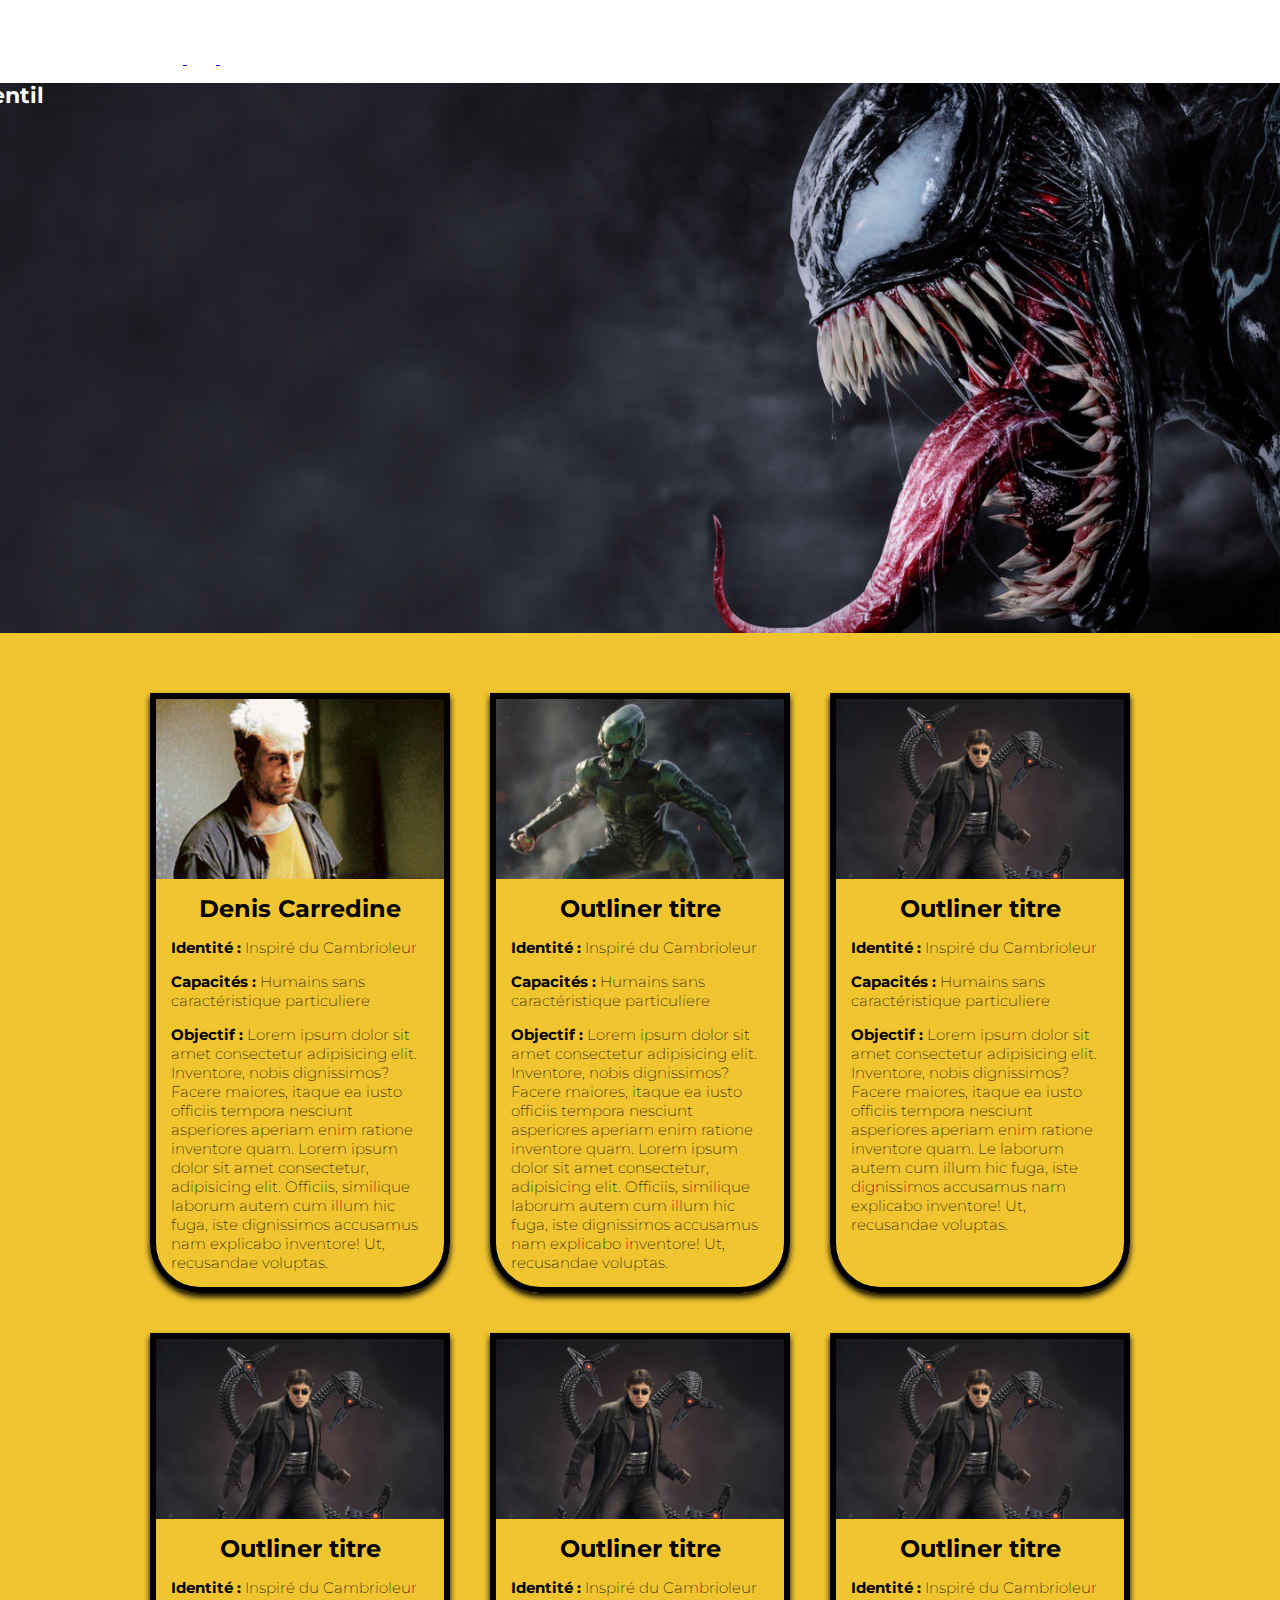
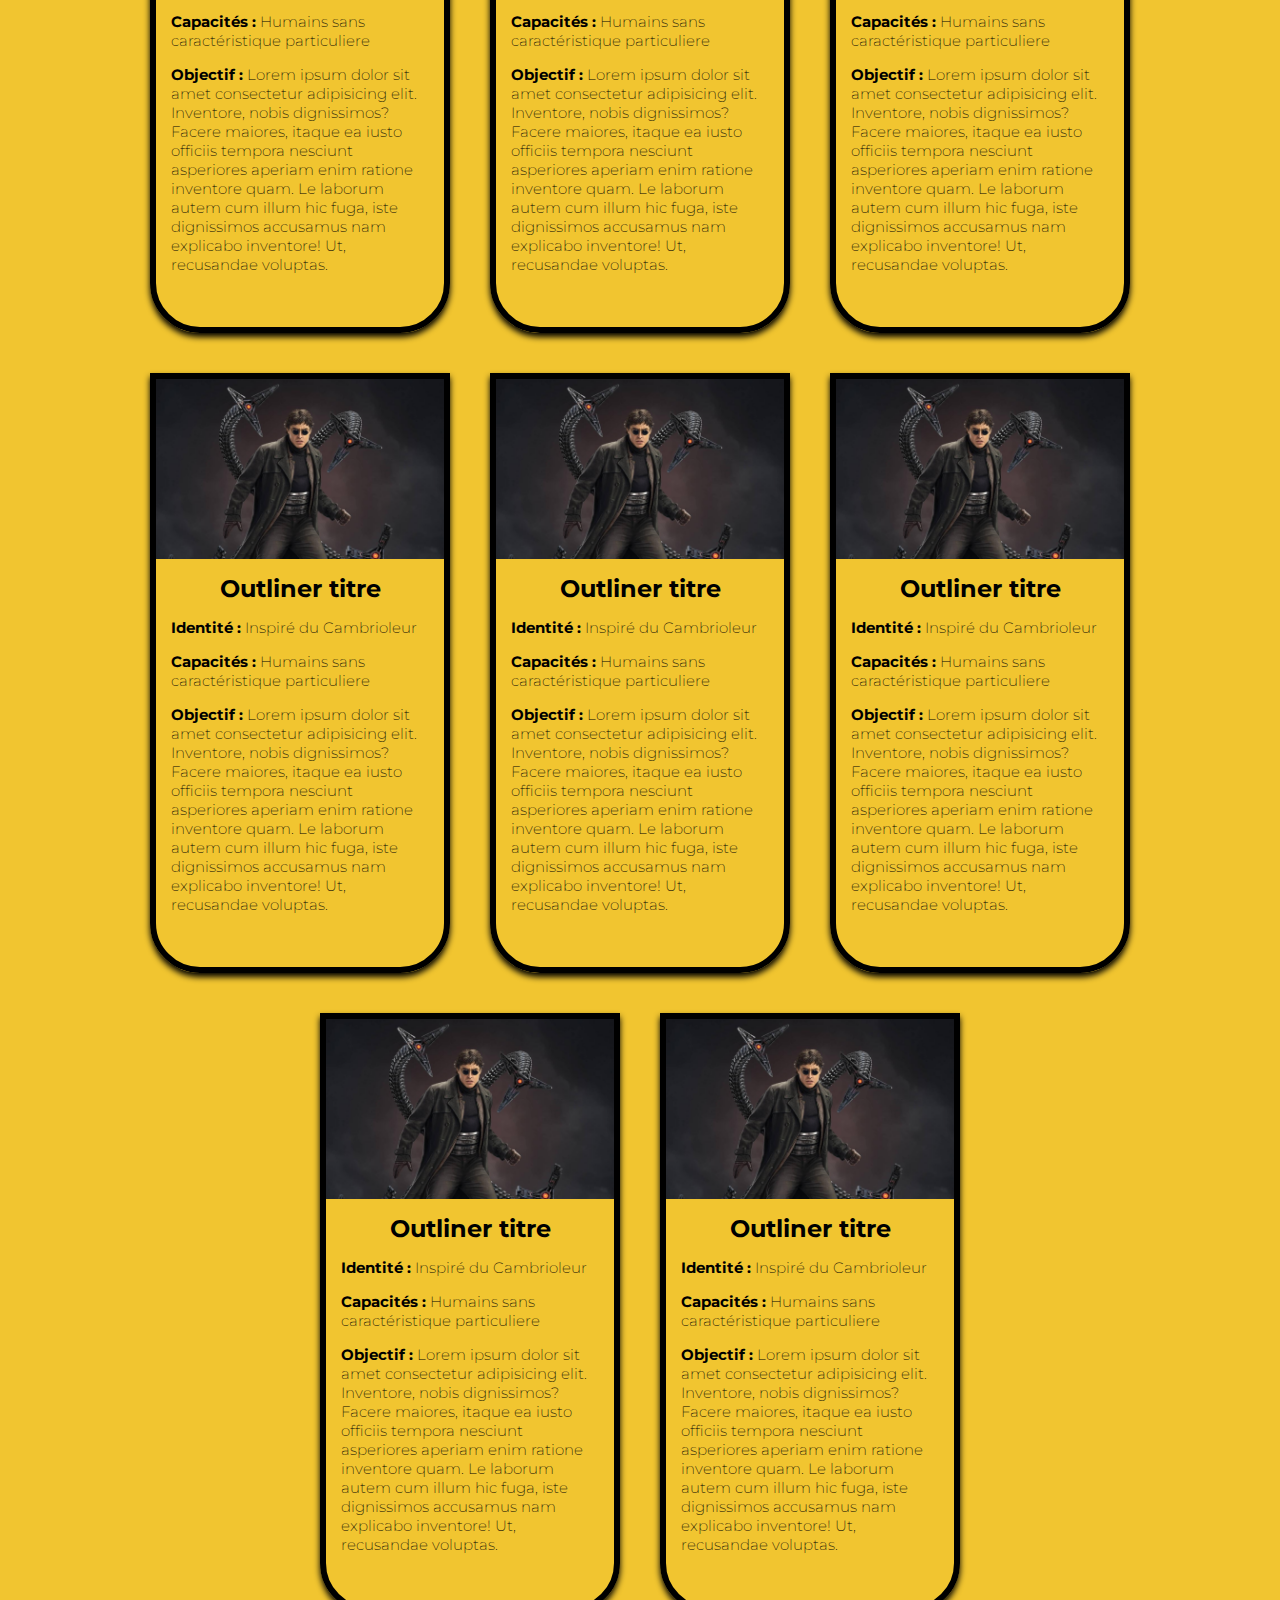
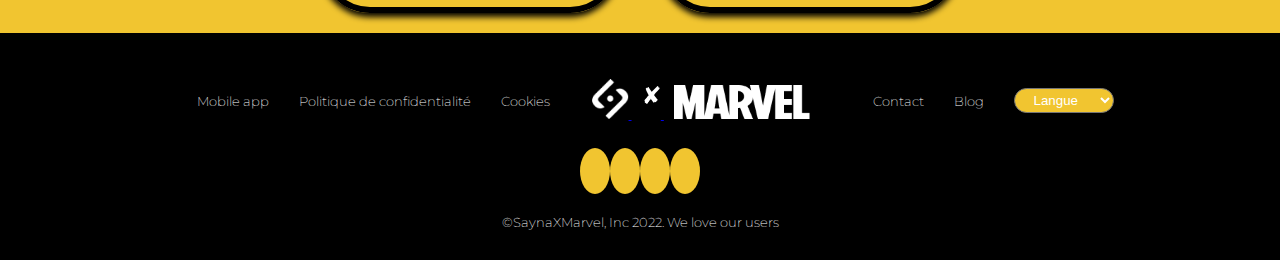
<file: SAYNA-HTMLCSS-NOWAYHOME-032022-main/adversaires.html>
<!DOCTYPE html>
<html lang="fr">
<head>
    <meta charset="UTF-8">
    <meta http-equiv="X-UA-Compatible" content="IE=edge">
    <meta name="viewport" content="width=device-width, initial-scale=1.0">
    <link rel="stylesheet" href="./assets/css/adversaires.css">
    <link rel="stylesheet" href="https://cdnjs.cloudflare.com/ajax/libs/font-awesome/6.1.1/css/all.min.css" integrity="sha512-KfkfwYDsLkIlwQp6LFnl8zNdLGxu9YAA1QvwINks4PhcElQSvqcyVLLD9aMhXd13uQjoXtEKNosOWaZqXgel0g==" crossorigin="anonymous" referrerpolicy="no-referrer" />
    <title>Spiderman - Adversaire</title>
</head>
<body>
    <header id="header-top">
        <nav>
            <div class="conteneur navigbar">
                <div class="brand">
                    <a href="bonus.html">
                        <img src="./assets/logo/logo1.png"  alt="">
                        <img src="./assets/logo/logo2.png"  alt="">
                        <img src="./assets/logo/logo3.png"  alt="">
                    </a>
                </div>
                <div class="menu">
                    <ul>
                        <li><a href="index.html">Accueil</a></li>
                        <li><a href="adversaires.html">Adversaires</a></li>
                        <li><a href="heros.html">Héros</a></li>
                        <li><a href="apropos.html">A propos</a></li>
                    </ul>
                </div>
            </div>
        </nav>
    </header>
    <main>
        <section id="hero" >
            <div class="conteneur">
                <nav>
                    <div class="brand-mobile">
                        <a href="index.html">
                            <img src="./assets/logo/logo1.png" width="15%" alt="">
                            <img src="./assets/logo/logo2.png" width="10%" alt="">
                            <img src="./assets/logo/logo3.png" width="60%" alt="">
                        </a>
                        <div><i class="fa-solid fa-ellipsis fa-2x"></i></div>
                    </div>
                </nav>
            </div>
            <div class="conteneur box">
                <h1 class="titre">SUPER VILAINS</h1>
                <p class="description">Ce n'est jamais blanc ou noir, mechant ou gentil</p>
            </div>
        </section>
        <section id="card-section" >
            <div class="conteneur">
                <div class="card">
                    <div class="card-hero">
                        <div class="card-image card-image-1"></div>
                        <h2 class="card-title">Denis Carredine</h2>
                        <div class="card-content">
                            <p><span>Identité :</span> Inspiré du Cambrioleur</p>
                            <p><span>Capacités :</span> Humains sans caractéristique particuliere</p>
                            <p><span>Objectif :</span> Lorem ipsum dolor sit amet consectetur adipisicing elit. Inventore, nobis dignissimos? Facere maiores, itaque ea iusto officiis tempora nesciunt asperiores aperiam enim ratione inventore quam. Lorem ipsum dolor sit amet consectetur, adipisicing elit. Officiis, similique laborum autem cum illum hic fuga, iste dignissimos accusamus nam explicabo inventore! Ut, recusandae voluptas.</p>
                        </div>
                    </div>
                    <div class="card-hero">
                        <div class="card-image card-image-2"></div>
                        <h2 class="card-title">Outliner titre</h2>
                        <div class="card-content">
                            <p><span>Identité :</span> Inspiré du Cambrioleur</p>
                            <p><span>Capacités :</span> Humains sans caractéristique particuliere</p>
                            <p><span>Objectif :</span> Lorem ipsum dolor sit amet consectetur adipisicing elit. Inventore, nobis dignissimos? Facere maiores, itaque ea iusto officiis tempora nesciunt asperiores aperiam enim ratione inventore quam. Lorem ipsum dolor sit amet consectetur, adipisicing elit. Officiis, similique laborum autem cum illum hic fuga, iste dignissimos accusamus nam explicabo inventore! Ut, recusandae voluptas.</p>
                        </div>
                    </div>
                    <div class="card-hero">
                        <div class="card-image card-image-3"></div>
                        <h2 class="card-title">Outliner titre</h2>
                        <div class="card-content">
                            <p><span>Identité :</span> Inspiré du Cambrioleur</p>
                            <p><span>Capacités :</span> Humains sans caractéristique particuliere</p>
                            <p><span>Objectif :</span> Lorem ipsum dolor sit amet consectetur adipisicing elit. Inventore, nobis dignissimos? Facere maiores, itaque ea iusto officiis tempora nesciunt asperiores aperiam enim ratione inventore quam. Le laborum autem cum illum hic fuga, iste dignissimos accusamus nam explicabo inventore! Ut, recusandae voluptas.</p>
                        </div>
                    </div>
                    <div class="card-hero">
                        <div class="card-image card-image-3"></div>
                        <h2 class="card-title">Outliner titre</h2>
                        <div class="card-content">
                            <p><span>Identité :</span> Inspiré du Cambrioleur</p>
                            <p><span>Capacités :</span> Humains sans caractéristique particuliere</p>
                            <p><span>Objectif :</span> Lorem ipsum dolor sit amet consectetur adipisicing elit. Inventore, nobis dignissimos? Facere maiores, itaque ea iusto officiis tempora nesciunt asperiores aperiam enim ratione inventore quam. Le laborum autem cum illum hic fuga, iste dignissimos accusamus nam explicabo inventore! Ut, recusandae voluptas.</p>
                        </div>
                    </div>
                    <div class="card-hero">
                        <div class="card-image card-image-3"></div>
                        <h2 class="card-title">Outliner titre</h2>
                        <div class="card-content">
                            <p><span>Identité :</span> Inspiré du Cambrioleur</p>
                            <p><span>Capacités :</span> Humains sans caractéristique particuliere</p>
                            <p><span>Objectif :</span> Lorem ipsum dolor sit amet consectetur adipisicing elit. Inventore, nobis dignissimos? Facere maiores, itaque ea iusto officiis tempora nesciunt asperiores aperiam enim ratione inventore quam. Le laborum autem cum illum hic fuga, iste dignissimos accusamus nam explicabo inventore! Ut, recusandae voluptas.</p>
                        </div>
                    </div>
                    <div class="card-hero">
                        <div class="card-image card-image-3"></div>
                        <h2 class="card-title">Outliner titre</h2>
                        <div class="card-content">
                            <p><span>Identité :</span> Inspiré du Cambrioleur</p>
                            <p><span>Capacités :</span> Humains sans caractéristique particuliere</p>
                            <p><span>Objectif :</span> Lorem ipsum dolor sit amet consectetur adipisicing elit. Inventore, nobis dignissimos? Facere maiores, itaque ea iusto officiis tempora nesciunt asperiores aperiam enim ratione inventore quam. Le laborum autem cum illum hic fuga, iste dignissimos accusamus nam explicabo inventore! Ut, recusandae voluptas.</p>
                        </div>
                    </div>
                    <div class="card-hero">
                        <div class="card-image card-image-3"></div>
                        <h2 class="card-title">Outliner titre</h2>
                        <div class="card-content">
                            <p><span>Identité :</span> Inspiré du Cambrioleur</p>
                            <p><span>Capacités :</span> Humains sans caractéristique particuliere</p>
                            <p><span>Objectif :</span> Lorem ipsum dolor sit amet consectetur adipisicing elit. Inventore, nobis dignissimos? Facere maiores, itaque ea iusto officiis tempora nesciunt asperiores aperiam enim ratione inventore quam. Le laborum autem cum illum hic fuga, iste dignissimos accusamus nam explicabo inventore! Ut, recusandae voluptas.</p>
                        </div>
                    </div>
                    <div class="card-hero">
                        <div class="card-image card-image-3"></div>
                        <h2 class="card-title">Outliner titre</h2>
                        <div class="card-content">
                            <p><span>Identité :</span> Inspiré du Cambrioleur</p>
                            <p><span>Capacités :</span> Humains sans caractéristique particuliere</p>
                            <p><span>Objectif :</span> Lorem ipsum dolor sit amet consectetur adipisicing elit. Inventore, nobis dignissimos? Facere maiores, itaque ea iusto officiis tempora nesciunt asperiores aperiam enim ratione inventore quam. Le laborum autem cum illum hic fuga, iste dignissimos accusamus nam explicabo inventore! Ut, recusandae voluptas.</p>
                        </div>
                    </div>
                    <div class="card-hero">
                        <div class="card-image card-image-3"></div>
                        <h2 class="card-title">Outliner titre</h2>
                        <div class="card-content">
                            <p><span>Identité :</span> Inspiré du Cambrioleur</p>
                            <p><span>Capacités :</span> Humains sans caractéristique particuliere</p>
                            <p><span>Objectif :</span> Lorem ipsum dolor sit amet consectetur adipisicing elit. Inventore, nobis dignissimos? Facere maiores, itaque ea iusto officiis tempora nesciunt asperiores aperiam enim ratione inventore quam. Le laborum autem cum illum hic fuga, iste dignissimos accusamus nam explicabo inventore! Ut, recusandae voluptas.</p>
                        </div>
                    </div>
                    <div class="card-hero">
                        <div class="card-image card-image-3"></div>
                        <h2 class="card-title">Outliner titre</h2>
                        <div class="card-content">
                            <p><span>Identité :</span> Inspiré du Cambrioleur</p>
                            <p><span>Capacités :</span> Humains sans caractéristique particuliere</p>
                            <p><span>Objectif :</span> Lorem ipsum dolor sit amet consectetur adipisicing elit. Inventore, nobis dignissimos? Facere maiores, itaque ea iusto officiis tempora nesciunt asperiores aperiam enim ratione inventore quam. Le laborum autem cum illum hic fuga, iste dignissimos accusamus nam explicabo inventore! Ut, recusandae voluptas.</p>
                        </div>
                    </div>
                    <div class="card-hero">
                        <div class="card-image card-image-3"></div>
                        <h2 class="card-title">Outliner titre</h2>
                        <div class="card-content">
                            <p><span>Identité :</span> Inspiré du Cambrioleur</p>
                            <p><span>Capacités :</span> Humains sans caractéristique particuliere</p>
                            <p><span>Objectif :</span> Lorem ipsum dolor sit amet consectetur adipisicing elit. Inventore, nobis dignissimos? Facere maiores, itaque ea iusto officiis tempora nesciunt asperiores aperiam enim ratione inventore quam. Le laborum autem cum illum hic fuga, iste dignissimos accusamus nam explicabo inventore! Ut, recusandae voluptas.</p>
                        </div>
                    </div>
                </div>
            </div>
        </section> 
    </main>

    <footer>
        <div class="conteneur footer">
            <div class="navigation-footer">
                <ul class="list1">
                    <li><a href="#">Mobile app</a></li>
                    <li><a href="#">Politique de confidentialité</a></li>
                    <li><a href="#">Cookies</a></li>
                </ul>
                <div class="brand">
                    <a href="#">
                        <img src="./assets/logo/logo1.png" width="16%" alt="">
                        <img src="./assets/logo/logo2.png" width="10%" alt="">
                        <img src="./assets/logo/logo3.png" width="50%" alt="">
                    </a>
                </div>
                <ul class="list2">
                    <li><a href="#">Contact</a></li>
                    <li><a href="#">Blog</a></li>
                    <li><select class="formselect">
                        <option selected="">Langue</option>
                        <option>Francais</option>
                        <option>Anglais</option>
                        <option>Espagnol</option>
                        <option>Creole</option>
                        </select></li>
                </ul>
            </div>
            <div class="media">
                <i class="fa-brands fa-facebook-f icons1"></i>
                <i class="fa-brands fa-instagram icons1"></i>
                <i class="fa-brands fa-twitter icons1"></i>
                <i class="fa-brands fa-youtube icons1"></i>
            </div>
            <div class="copyright">
                <p>&copy;SaynaXMarvel, Inc 2022. We love our users</p>
            </div>
        </div>
    </footer>
    <script src="https://cdn.jsdelivr.net/npm/bootstrap@5.1.3/dist/js/bootstrap.bundle.min.js" integrity="sha384-ka7Sk0Gln4gmtz2MlQnikT1wXgYsOg+OMhuP+IlRH9sENBO0LRn5q+8nbTov4+1p" crossorigin="anonymous"></script>
    <script src="https://code.jquery.com/jquery-3.6.0.js" integrity="sha256-H+K7U5CnXl1h5ywQfKtSj8PCmoN9aaq30gDh27Xc0jk=" crossorigin="anonymous"></script>
    <script src=".//assets/js/spiderman.js"></script>
</body>
</html>
</file>
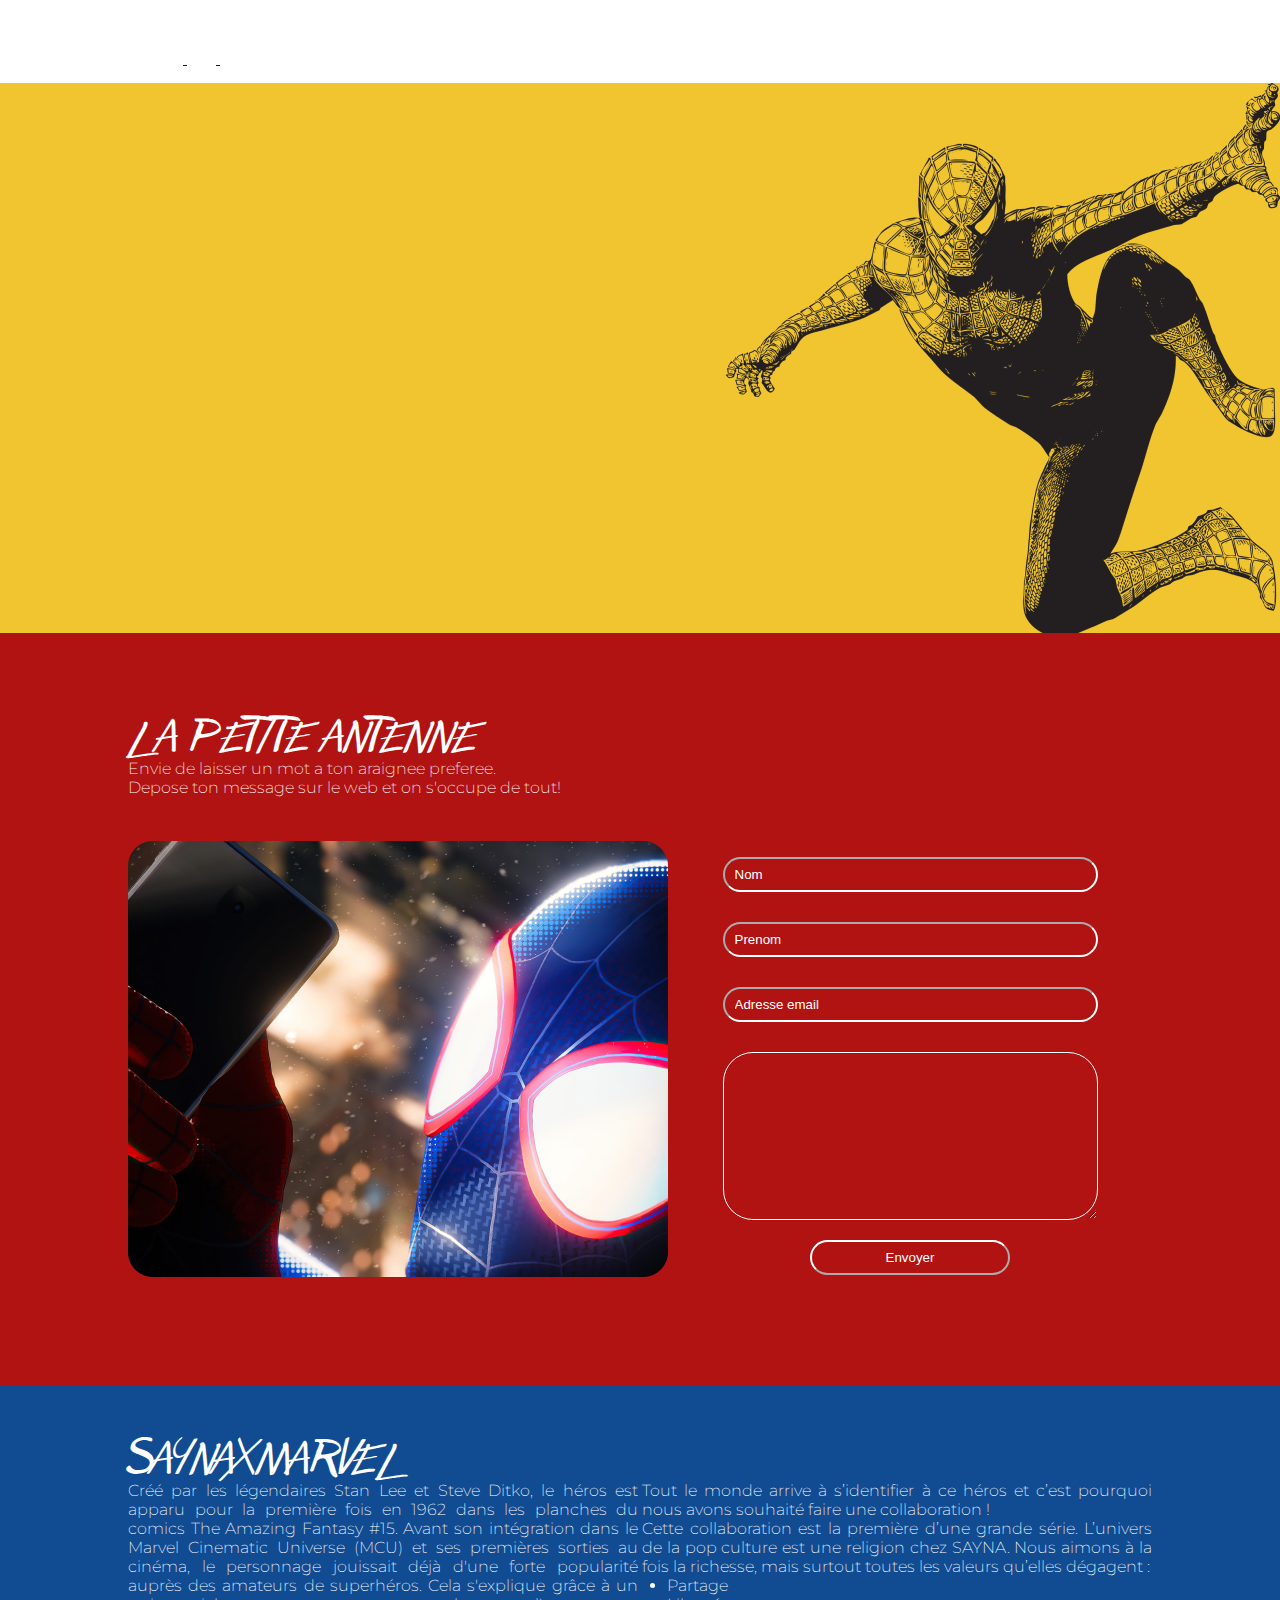
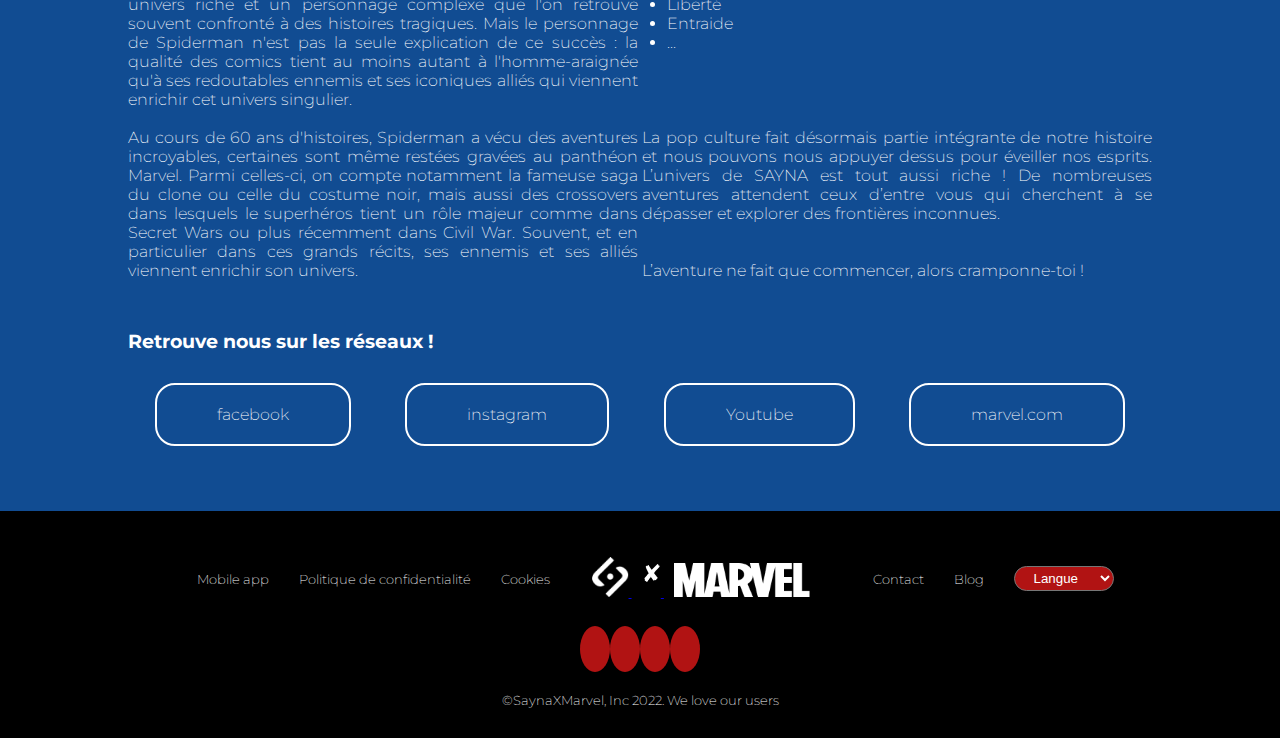
<file: SAYNA-HTMLCSS-NOWAYHOME-032022-main/apropos.html>
<!DOCTYPE html>
<html lang="fr">
<head>
    <meta charset="UTF-8">
    <meta http-equiv="X-UA-Compatible" content="IE=edge">
    <meta name="viewport" content="width=device-width, initial-scale=1.0">
    <link rel="stylesheet" href="https://cdnjs.cloudflare.com/ajax/libs/font-awesome/6.1.1/css/all.min.css" integrity="sha512-KfkfwYDsLkIlwQp6LFnl8zNdLGxu9YAA1QvwINks4PhcElQSvqcyVLLD9aMhXd13uQjoXtEKNosOWaZqXgel0g==" crossorigin="anonymous" referrerpolicy="no-referrer" />
    <link rel="stylesheet" href="./assets/css/adversaires.css">
    <link rel="stylesheet" href="./assets/css/apropos.css">
    <title>Spiderman - A Propos</title>
</head>
<body>
    <header id="header-top">
        <nav>
            <div class="conteneur navigbar">
                <div class="brand">
                    <a href="bonus.html">
                        <img src="./assets/logo/logo1.png" alt="">
                        <img src="./assets/logo/logo2.png" alt="">
                        <img src="./assets/logo/logo3.png" alt="">
                    </a>
                </div>
                <div class="menu">
                    <ul>
                        <li><a href="index.html">Accueil</a></li>
                        <li><a href="adversaires.html">Adversaires</a></li>
                        <li><a href="heros.html">Héros</a></li>
                        <li><a href="apropos.html">A propos</a></li>
                    </ul>
                </div>
            </div>
        </nav>
    </header>
    <header id="header-top2">
        <div class="conteneur">
            <div class="brand-mobile">
                <a href="index.html">
                    <img src="./assets/logo/logo1.png" width="15%" alt="">
                    <img src="./assets/logo/logo2.png" width="10%" alt="">
                    <img src="./assets/logo/logo3.png" width="60%" alt="">
                </a>
                <div><i class="fa-solid fa-ellipsis fa-2x"></i></div>
            </div>
        </div>
    </header>
    <main>
        <section id="hero">
            <div class="image-rotate"></div>
            <!-- <div class="conteneur">
                <div class="brand-mobile">
                    <a href="index.html">
                        <img src="./assets/logo/logo1.png" width="15%" alt="">
                        <img src="./assets/logo/logo2.png" width="10%" alt="">
                        <img src="./assets/logo/logo3.png" width="60%" alt="">
                    </a>
                    <div><i class="fa-solid fa-ellipsis fa-2x"></i></div>
                </div>
            </div> -->
            <div class="conteneur box">
                <h1 class="titre">LA TOILE</h1>
                <p class="description">Driiing driiing petite antenne!</p>
            </div>
        </section>
        <section id="antenne">
            <div class="conteneur">
                <div class="antenne-header">
                    <h1>LA PETITE ANTENNE</h1>
                    <p>Envie de laisser un mot a ton araignee preferee. <br>
                    Depose ton message sur le web et on s'occupe de tout! </p>
                </div>
                <div class="antenne-body">
                    <div>
                        <img class="antenne-image" src="./assets/img/img34.png" style="width: 100%;" alt="">
                    </div>
                    <div class="formulaire">
                        <form action="" method="">
                            <input class="form-antenne" type="text" placeholder="Nom">
                            <input class="form-antenne" type="text" placeholder="Prenom" >
                            <input class="form-antenne " type="email" name="" id="" placeholder="Adresse email">
                            <textarea class="form-antenne" name="" id="" cols="30" rows="10"></textarea>
                            <input class="form-button" type="submit" value="Envoyer">
                        </form>
                    </div>
                </div>
            </div>
        </section>
        <section id="saynaxmarvel">
            <div class="conteneur">
                <h1>SAYNAXMARVEL</h1>
                <div class="saynaxmarvel-body">
                    <div class="box-text">
                        <p class="text">
                            Créé par les légendaires Stan Lee et Steve Ditko, le héros est apparu pour la première fois en 1962 dans les planches du comics The Amazing Fantasy #15. Avant son intégration dans le Marvel Cinematic Universe (MCU) et ses premières sorties au cinéma, le personnage jouissait déjà d'une forte popularité auprès des amateurs de superhéros. Cela s'explique grâce à un univers riche et un personnage complexe que l'on retrouve souvent confronté à des histoires tragiques. Mais le personnage de Spiderman n'est pas la seule explication de ce succès : la qualité des comics tient au moins autant à l'homme-araignée qu'à ses redoutables ennemis et ses iconiques alliés qui viennent enrichir cet univers singulier.
                       <br>
                       <br>
                            Au cours de 60 ans d'histoires, Spiderman a vécu des aventures incroyables, certaines sont même restées gravées au panthéon Marvel. Parmi celles-ci, on compte notamment la fameuse saga du clone ou celle du costume noir, mais aussi des crossovers dans lesquels le superhéros tient un rôle majeur comme dans Secret Wars ou plus récemment dans Civil War. Souvent, et en particulier dans ces grands récits, ses ennemis et ses alliés viennent enrichir son univers.
                        </p>
                    </div>

                    <div class="box-text">
                        <p class="text">
                            Tout le monde arrive à s’identifier à ce héros et c’est pourquoi nous avons souhaité faire une collaboration !
                            <br>
                            Cette collaboration est la première d’une grande série. L’univers de la pop culture est une religion chez SAYNA. Nous aimons à la fois la richesse, mais surtout toutes les valeurs qu’elles dégagent :
                            <ul>
                                <li>Partage</li>
                                <li>Liberté</li>
                                <li>Entraide</li>
                                <li>...</li>
                            </ul>
                            
                            <br>
                            <br>
                            <br>
                            <br>
                            La pop culture fait désormais partie intégrante de notre histoire et nous pouvons nous appuyer dessus pour éveiller nos esprits.
                            L’univers de SAYNA est tout aussi riche ! De nombreuses aventures attendent ceux d’entre vous qui cherchent à se dépasser et explorer des frontières inconnues.
                            <br>
                            <br>
                            <br>
                            L’aventure ne fait que commencer, alors cramponne-toi !
                        </p>
                    </div>
                </div>
                <div class="saynaxmarvel-media">
                    <h3>Retrouve nous sur les réseaux !</h3>
                    <div class="media">
                        <a href="#">facebook</a>
                        <a href="#">instagram</a>
                        <a href="#">Youtube</a>
                        <a href="#">marvel.com</a>
                    </div>
                </div>
            </div>
        </section>
    </main>
    <footer>
        <div class="conteneur footer">
            <div class="navigation-footer">
                <ul class="list1">
                    <li><a href="#">Mobile app</a></li>
                    <li><a href="#">Politique de confidentialité</a></li>
                    <li><a href="#">Cookies</a></li>
                </ul>
                <div class="brand">
                    <a href="#">
                        <img src="./assets/logo/logo1.png" width="16%" alt="">
                        <img src="./assets/logo/logo2.png" width="10%" alt="">
                        <img src="./assets/logo/logo3.png" width="50%" alt="">
                    </a>
                </div>
                <ul class="list2">
                    <li><a href="#">Contact</a></li>
                    <li><a href="#">Blog</a></li>
                    <li><select class="formselect">
                        <option selected="">Langue</option>
                        <option>Francais</option>
                        <option>Anglais</option>
                        <option>Espagnol</option>
                        <option>Creole</option>
                        </select></li>
                </ul>
            </div>
            <div class="media">
                <i class="fa-brands fa-facebook-f icons1"></i>
                <i class="fa-brands fa-instagram icons1"></i>
                <i class="fa-brands fa-twitter icons1"></i>
                <i class="fa-brands fa-youtube icons1"></i>
            </div>
            <div class="copyright">
                <p>&copy;SaynaXMarvel, Inc 2022. We love our users</p>
            </div>
        </div>
    </footer>
    <script src="https://cdn.jsdelivr.net/npm/bootstrap@5.1.3/dist/js/bootstrap.bundle.min.js" integrity="sha384-ka7Sk0Gln4gmtz2MlQnikT1wXgYsOg+OMhuP+IlRH9sENBO0LRn5q+8nbTov4+1p" crossorigin="anonymous"></script>
    <script src="https://code.jquery.com/jquery-3.6.0.js" integrity="sha256-H+K7U5CnXl1h5ywQfKtSj8PCmoN9aaq30gDh27Xc0jk=" crossorigin="anonymous"></script>
    <script src=".//assets/js/spiderman.js"></script>
</body>
</html>
</file>
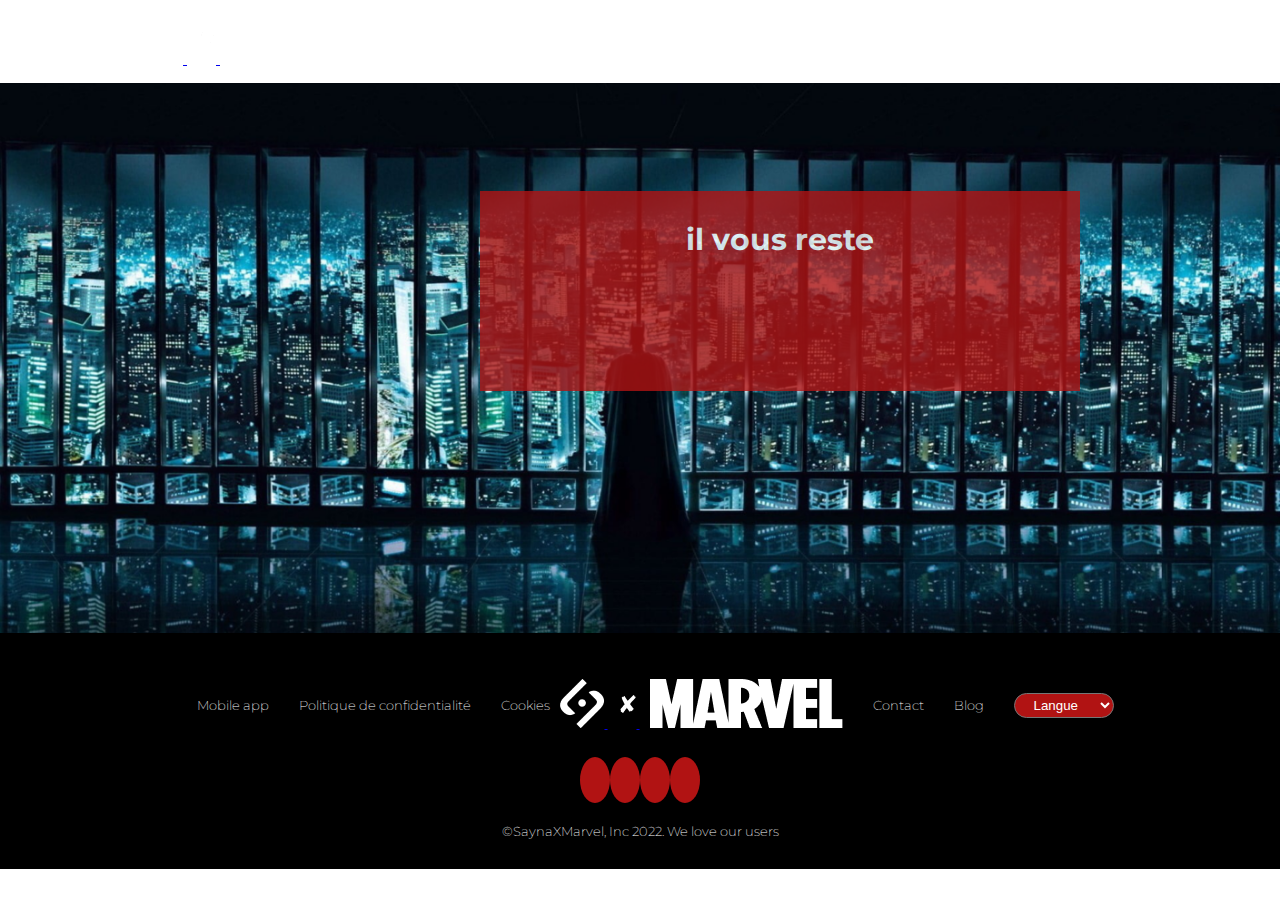
<file: SAYNA-HTMLCSS-NOWAYHOME-032022-main/bonus.html>
<!DOCTYPE html>
<html lang="fr">
<head>
    <meta charset="UTF-8">
    <meta http-equiv="X-UA-Compatible" content="IE=edge">
    <meta name="viewport" content="width=device-width, initial-scale=1.0">
    <link rel="stylesheet" href="https://cdnjs.cloudflare.com/ajax/libs/font-awesome/6.1.1/css/all.min.css" integrity="sha512-KfkfwYDsLkIlwQp6LFnl8zNdLGxu9YAA1QvwINks4PhcElQSvqcyVLLD9aMhXd13uQjoXtEKNosOWaZqXgel0g==" crossorigin="anonymous" referrerpolicy="no-referrer" />
    <link rel="stylesheet" href="./assets/css/adversaires.css">
    <link rel="stylesheet" href="./assets/css/bonus.css">
    <title>Spiderman - Bonus</title>
</head>
<body>
    <header id="header-top">
        <nav>
            <div class="conteneur navigbar">
                <div class="brand">
                    <a href="bonus.html">
                        <img src="./assets/logo/logo1.png" alt="">
                        <img src="./assets/logo/logo2.png" alt="">
                        <img src="./assets/logo/logo3.png" alt="">
                    </a>
                </div>
                <div class="menu">
                    <ul>
                        <li><a href="index.html">Accueil</a></li>
                        <li><a href="adversaires.html">Adversaires</a></li>
                        <li><a href="heros.html">Héros</a></li>
                        <li><a href="apropos.html">A propos</a></li>
                    </ul>
                </div>
            </div>
        </nav>
    </header>
    <main>
        <section id="hero" >
            <div class="conteneur">
                <div class="brand-mobile">
                    <a href="index.html">
                        <img src="./assets/logo/logo1.png" width="15%" alt="">
                        <img src="./assets/logo/logo2.png" width="10%" alt="">
                        <img src="./assets/logo/logo3.png" width="60%" alt="">
                    </a>
                    <div><i class="fa-solid fa-ellipsis fa-2x"></i></div>
                </div>
            </div>
            
            <div class="conteneur box">
                <h1 class="titre">UN HEROS</h1>
                <p class="description">"Coming Soon..."</p>
            </div>
            <div id="comptearebours">
                <p>il vous reste</p>
                <div id="minuteur"></div>
            </div>
        </section>
    </main>

    <footer>
        <div class="conteneur footer">
            <div class="navigation-footer">
                <ul class="list1">
                    <li><a href="#">Mobile app</a></li>
                    <li><a href="#">Politique de confidentialité</a></li>
                    <li><a href="#">Cookies</a></li>
                </ul>
                <div class="brand">
                    <a href="#">
                        <img src="./assets/logo/logo1.png" alt="">
                        <img src="./assets/logo/logo2.png" alt="">
                        <img src="./assets/logo/logo3.png" alt="">
                    </a>
                </div>
                <ul class="list2">
                    <li><a href="#">Contact</a></li>
                    <li><a href="#">Blog</a></li>
                    <li><select class="formselect">
                        <option selected="">Langue</option>
                        <option>Francais</option>
                        <option>Anglais</option>
                        <option>Espagnol</option>
                        <option>Creole</option>
                        </select></li>
                </ul>
            </div>
            <div class="media">
                <i class="fa-brands fa-facebook-f icons1"></i>
                <i class="fa-brands fa-instagram icons1"></i>
                <i class="fa-brands fa-twitter icons1"></i>
                <i class="fa-brands fa-youtube icons1"></i>
            </div>
            <div class="copyright">
                <p>&copy;SaynaXMarvel, Inc 2022. We love our users</p>
            </div>
        </div>
    </footer>
    <script src="https://cdn.jsdelivr.net/npm/bootstrap@5.1.3/dist/js/bootstrap.bundle.min.js" integrity="sha384-ka7Sk0Gln4gmtz2MlQnikT1wXgYsOg+OMhuP+IlRH9sENBO0LRn5q+8nbTov4+1p" crossorigin="anonymous"></script>
    <script src="https://code.jquery.com/jquery-3.6.0.js" integrity="sha256-H+K7U5CnXl1h5ywQfKtSj8PCmoN9aaq30gDh27Xc0jk=" crossorigin="anonymous"></script>
    <script src=".//assets/js/spiderman.js"></script>
    <script src=".//assets/js/bonus.js"></script>
</body>
</html>
</file>
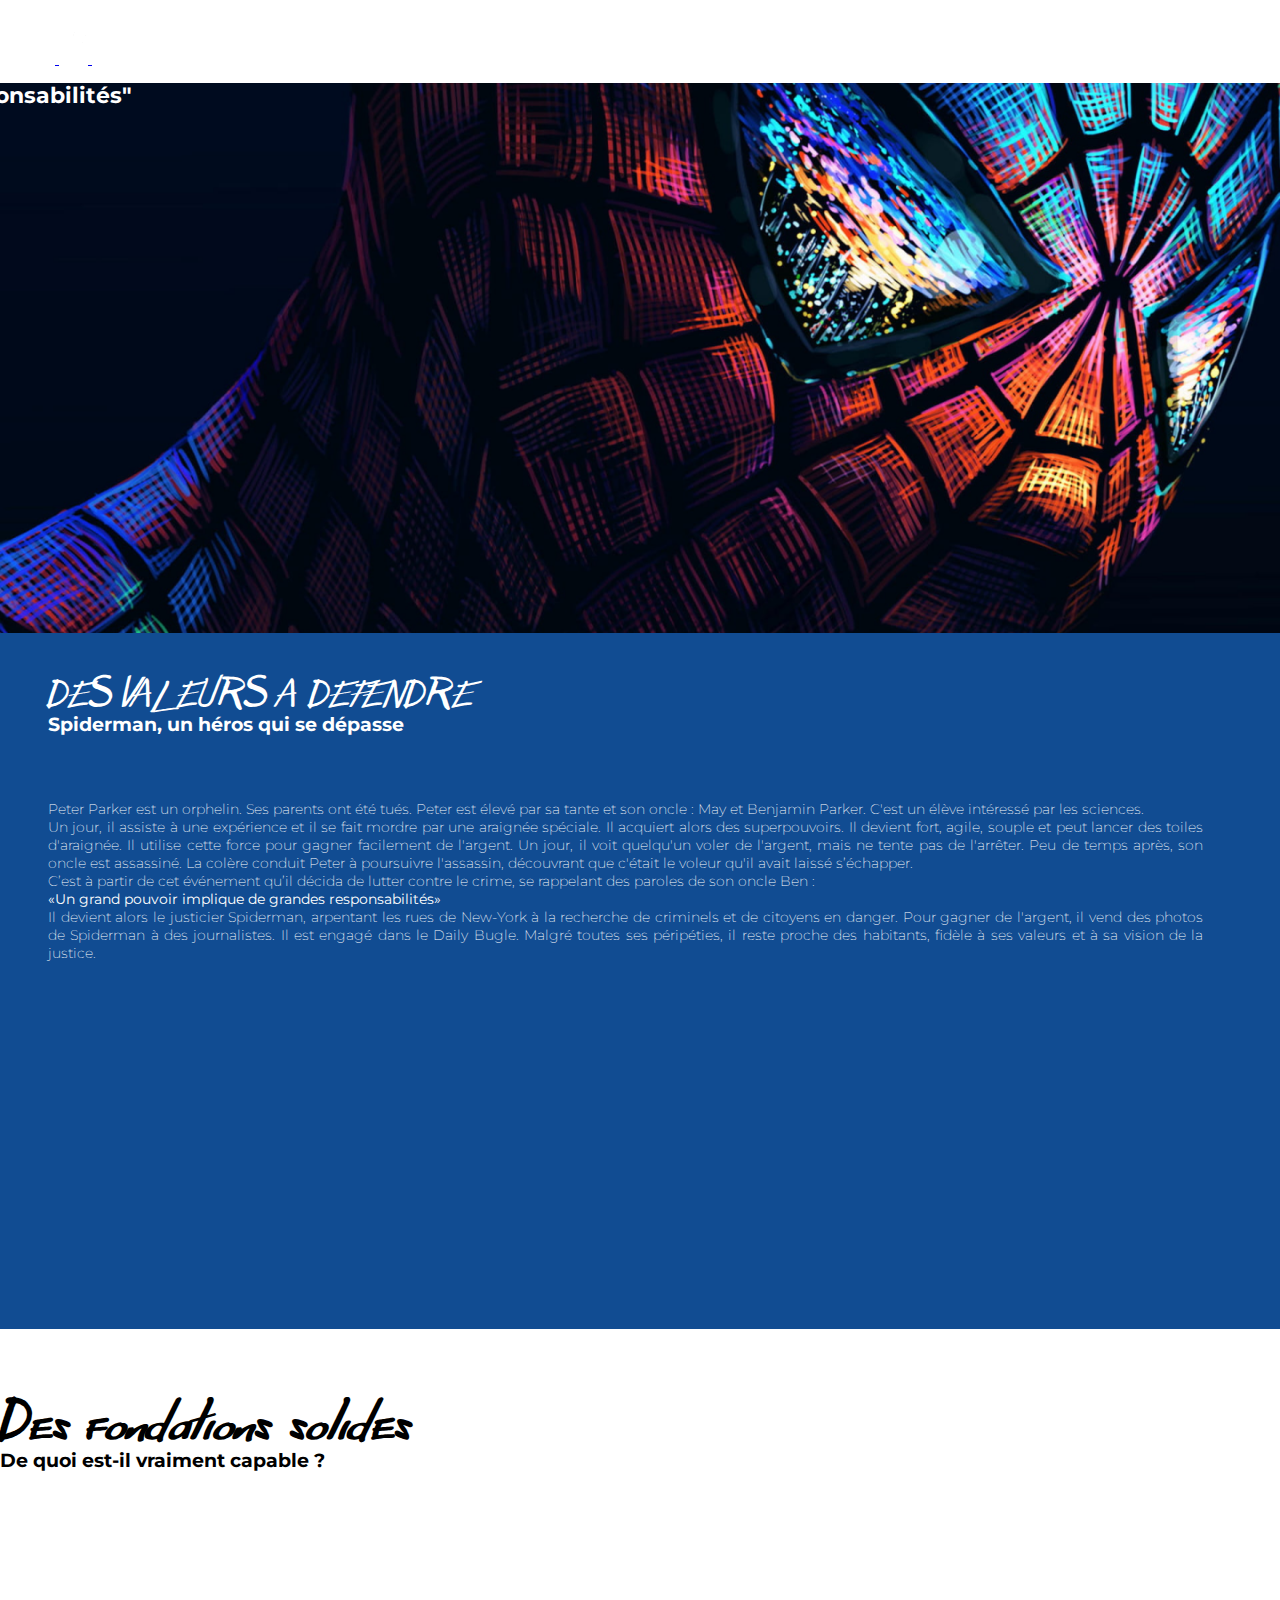
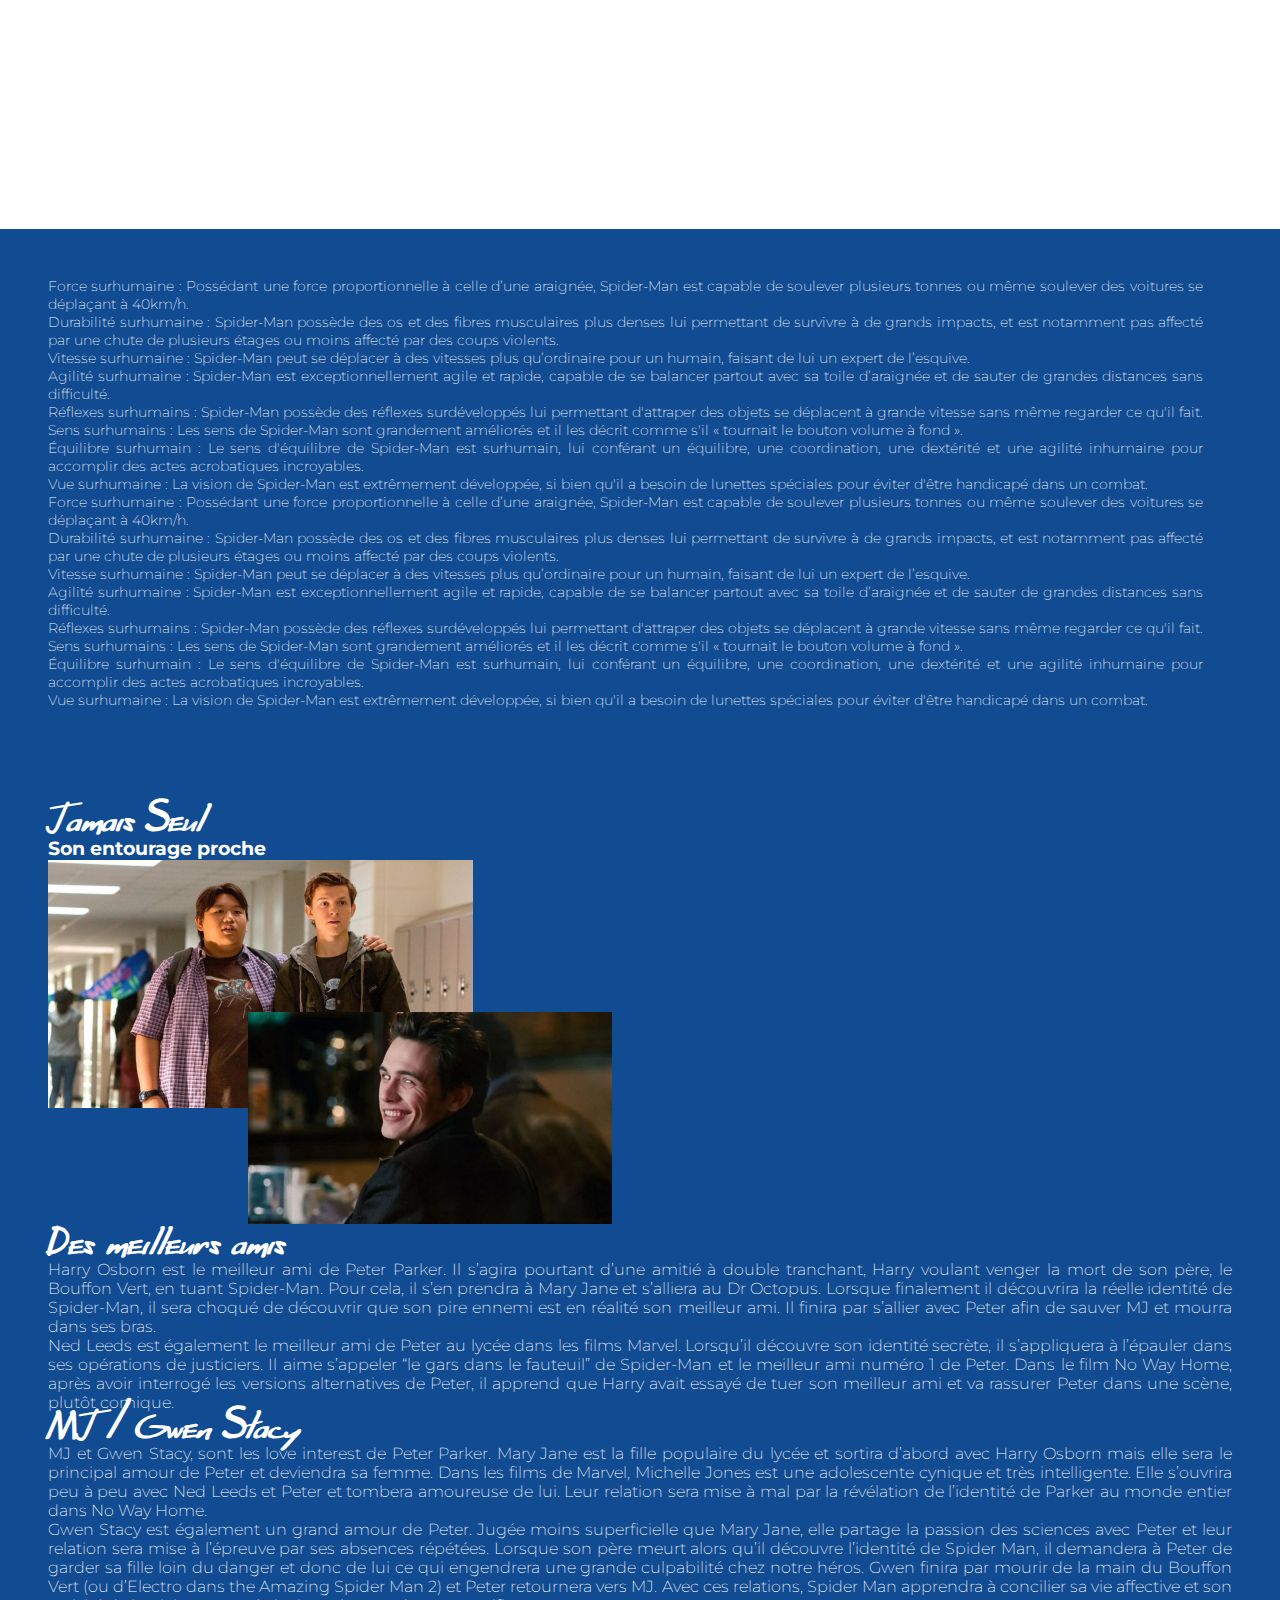
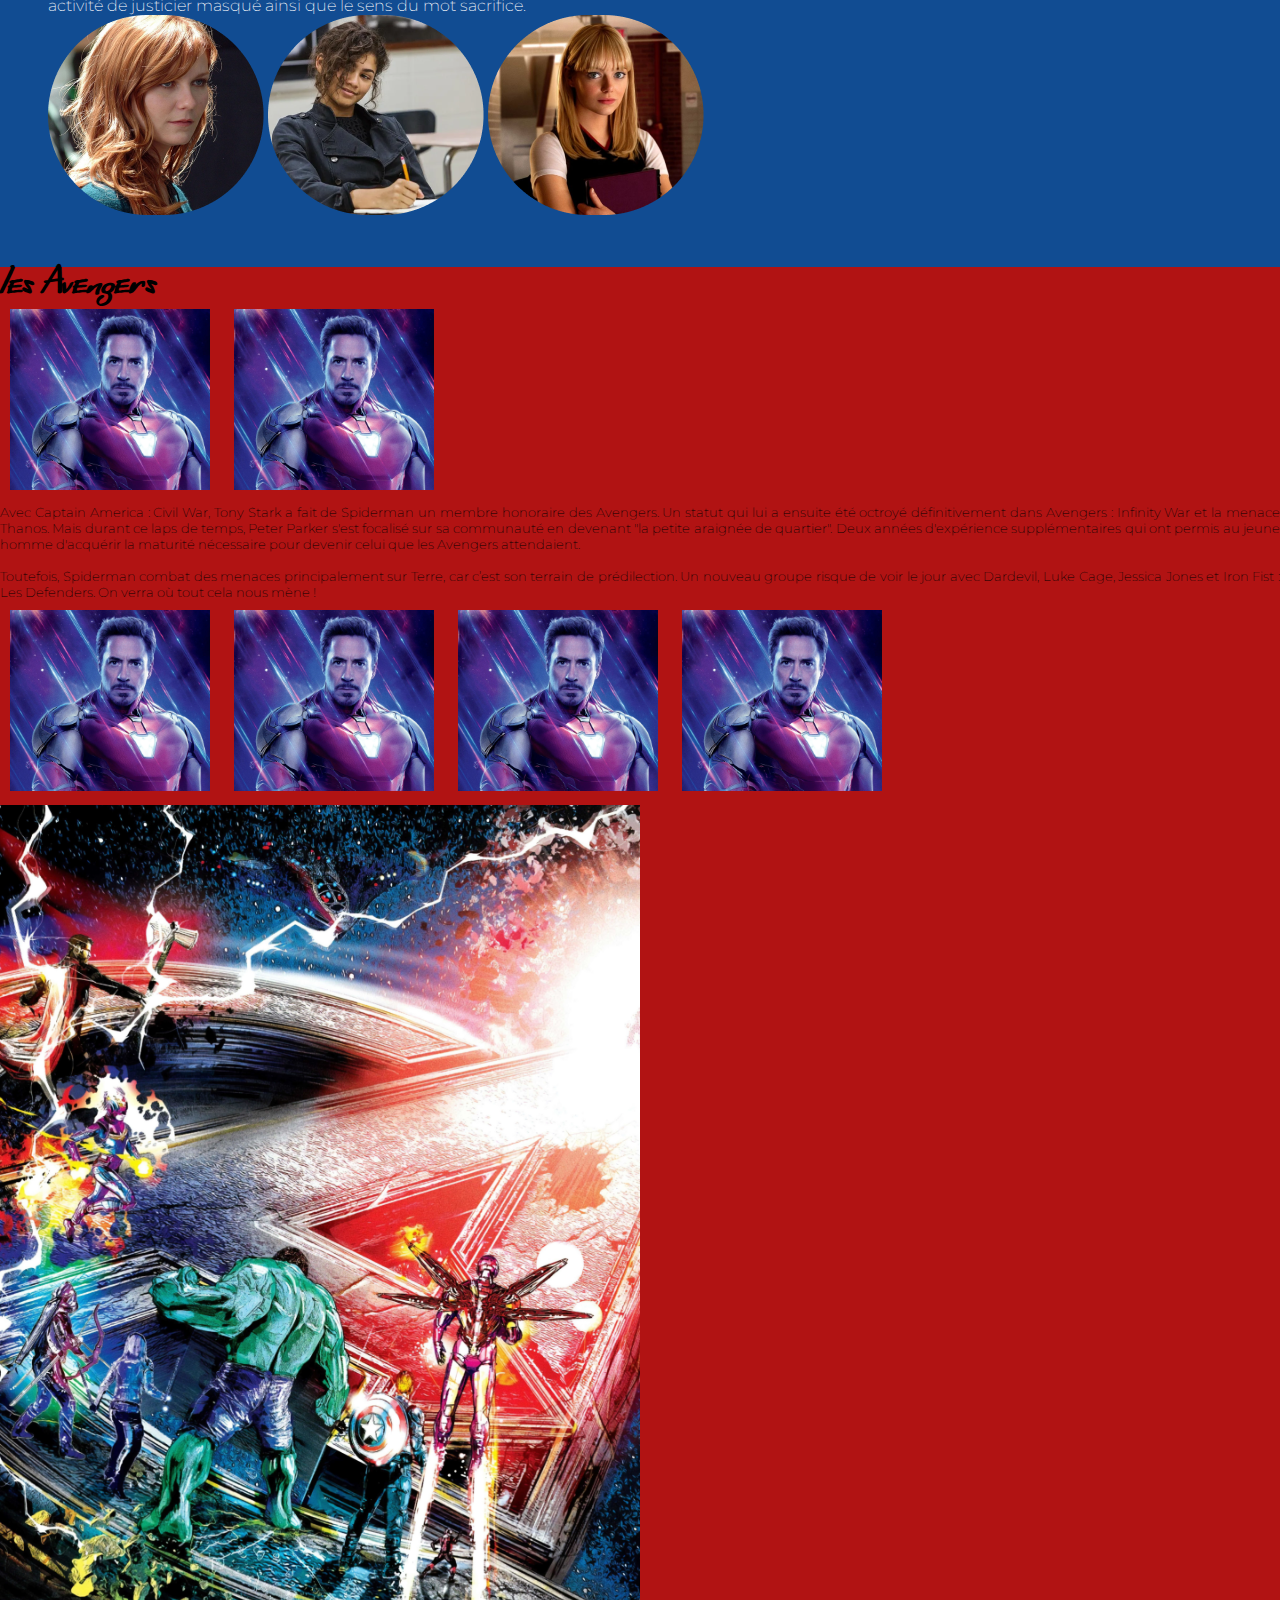
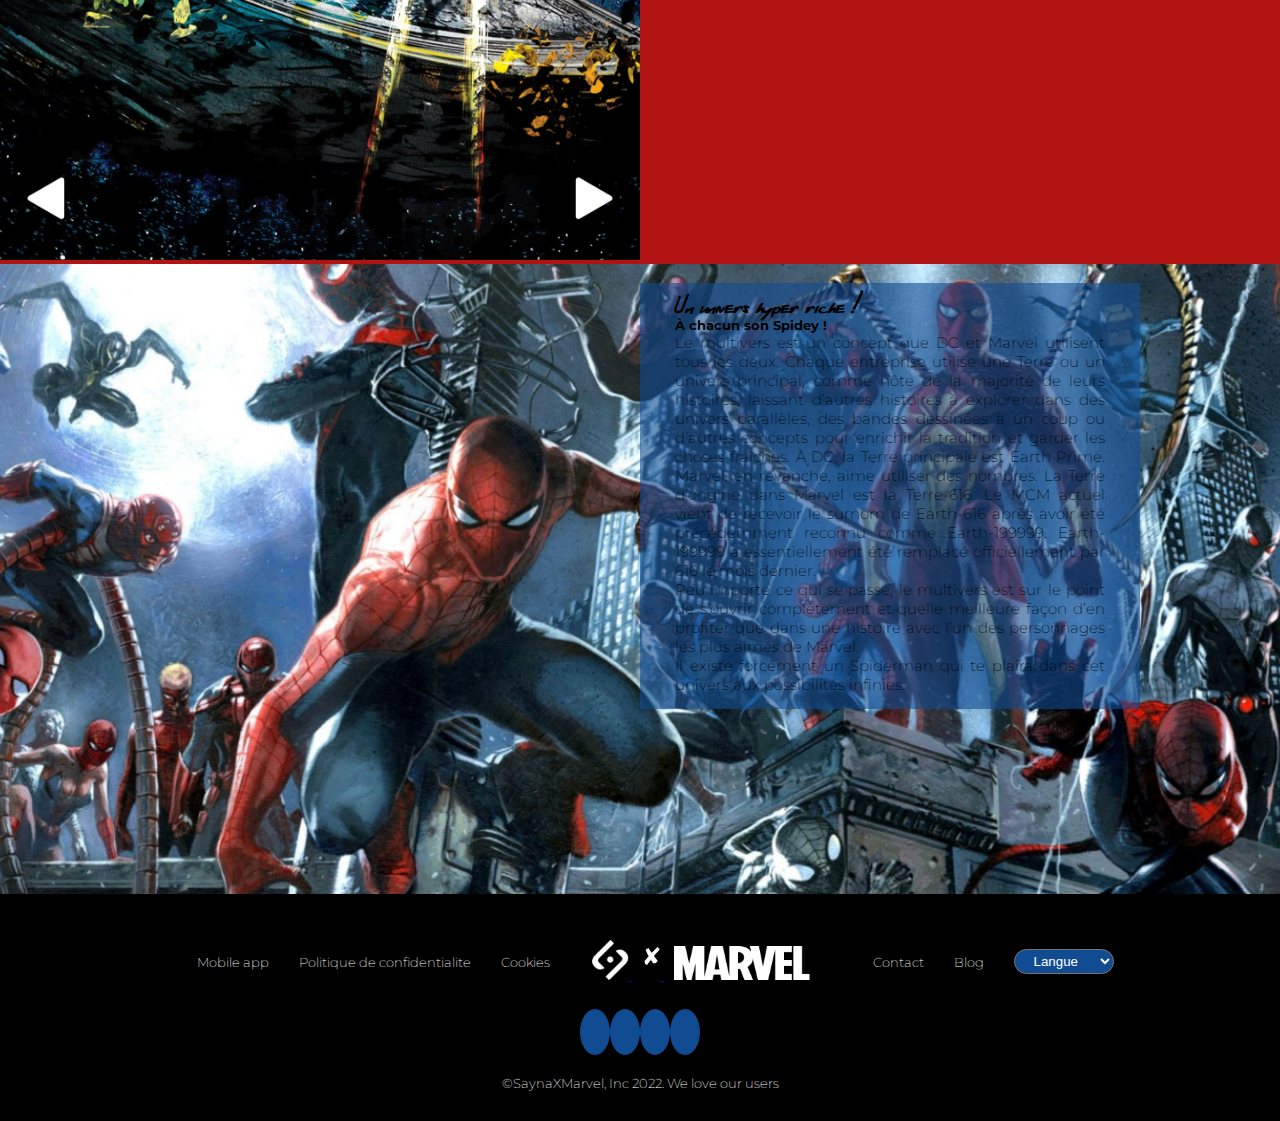
<file: SAYNA-HTMLCSS-NOWAYHOME-032022-main/heros.html>
<!DOCTYPE html>
<html lang="fr">
<head>
    <meta charset="UTF-8">
    <meta http-equiv="X-UA-Compatible" content="IE=edge">
    <meta name="viewport" content="width=device-width, initial-scale=1.0">
    <link href="https://cdn.jsdelivr.net/npm/bootstrap@5.1.3/dist/css/bootstrap.min.css" rel="stylesheet" integrity="sha384-1BmE4kWBq78iYhFldvKuhfTAU6auU8tT94WrHftjDbrCEXSU1oBoqyl2QvZ6jIW3" crossorigin="anonymous">
    <link rel="stylesheet" href="https://cdnjs.cloudflare.com/ajax/libs/font-awesome/6.1.1/css/all.min.css" integrity="sha512-KfkfwYDsLkIlwQp6LFnl8zNdLGxu9YAA1QvwINks4PhcElQSvqcyVLLD9aMhXd13uQjoXtEKNosOWaZqXgel0g==" crossorigin="anonymous" referrerpolicy="no-referrer" />
    <link rel="stylesheet" href="./assets/css/adversaires.css">
    <link rel="stylesheet" href="./assets/css/heros.css">
    <title>Spiderman - Heros</title>
</head>
<body>
    <header id="header-top">
        <nav>
            <div class="container navigbar">
                <div class="brand">
                    <a href="bonus.html">
                        <img src="./assets/logo/logo1.png" alt="">
                        <img src="./assets/logo/logo2.png" alt="">
                        <img src="./assets/logo/logo3.png" alt="">
                    </a>
                </div>
                <div class="menu">
                    <ul>
                        <li><a href="index.html">Accueil</a></li>
                        <li><a href="adversaires.html">Adversaires</a></li>
                        <li><a href="heros.html">Héros</a></li>
                        <li><a href="apropos.html">A propos</a></li>
                    </ul>
                </div>
            </div>
        </nav>
    </header>
    <main>
        <section id="hero" >
            <div class="container">
                <div class="d-flex d-sm-none brand-mobile">
                    <a href="index.html">
                        <img src="./assets/logo/logo1.png" width="15%" alt="">
                        <img src="./assets/logo/logo2.png" width="10%" alt="">
                        <img src="./assets/logo/logo3.png" width="60%" alt="">
                    </a>
                    <div class="menu-mobile"><i class="fa-solid fa-ellipsis fa-2x"></i></div>
                </div>
            </div>
            <div class="conteneur box">
                <h1 class="titre">UN HEROS</h1>
                <p class="description">"Un grand pouvoir implique de grandes responsabilités"</p>
            </div>
        </section>
        <section id="valeurs">
            <div class="container">
                <div class="valeurs-head">
                    <h1>DES VALEURS A DEFENDRE</h1>
                    <h3>Spiderman, un héros qui se dépasse</h3>
                </div>
                <div class="row align-items-center valeurs-body ">
                    <div class="col-md-6 fw-light text">
                        <p>Peter Parker est un orphelin. Ses parents ont été tués. Peter est élevé par sa tante et son oncle : May et Benjamin Parker. C'est un élève intéressé par les sciences.
                        </p>
                        <p>Un jour, il assiste à une expérience et il se fait mordre par une araignée spéciale. Il acquiert alors des superpouvoirs. Il devient fort, agile, souple et peut lancer des toiles d'araignée. Il utilise cette force pour gagner facilement de l'argent. Un jour, il voit quelqu'un voler de l'argent, mais ne tente pas de l'arrêter. Peu de temps après, son oncle est assassiné. La colère conduit Peter à poursuivre l'assassin, découvrant que c'était le voleur qu'il avait laissé s’échapper.
                        </p>
                        <p>C’est à partir de cet événement qu’il décida de lutter contre le crime, se rappelant des paroles de son oncle Ben :</p>
                        <p><b> &laquo;Un grand pouvoir implique de grandes responsabilités&raquo; </b></p>
                        <p>Il devient alors le justicier Spiderman, arpentant les rues de New-York à la recherche de criminels et de citoyens en danger.
                            Pour gagner de l'argent, il vend des photos de Spiderman à des journalistes. Il est engagé dans le Daily Bugle.
                            Malgré toutes ses péripéties, il reste proche des habitants, fidèle à ses valeurs et à sa vision de la justice.</p>
                    </div>
                    <div class="col-md-6 video">
                        <iframe width="560" height="315" src="https://www.youtube.com/embed/masukri2JiQ" title="YouTube video player" frameborder="0" allow="accelerometer; autoplay; clipboard-write; encrypted-media; gyroscope; picture-in-picture" allowfullscreen></iframe>
                    </div>
                </div>
            </div>
        </section>
        <section id="fondations">
            <div class="container text-white">
                <h1 class="text-uppercase">Des fondations solides</h1>
                <h3>De quoi est-il vraiment capable ?</h3>
            </div>
        </section>
        <section id="heros-info">
            <div class="container">
                <div class="row">
                    <div class="col-md-6 text fw-light">
                        <p> <span class="fw-bold">Force surhumaine :</span> Possédant une force proportionnelle à celle d’une araignée, Spider-Man est capable de soulever plusieurs tonnes ou même soulever des voitures se déplaçant à 40km/h.<br> 
                        <span class="fw-bold"> Durabilité surhumaine :</span> Spider-Man possède des os et des fibres musculaires plus denses lui permettant de survivre à de grands impacts, et est notamment pas affecté par une chute de plusieurs étages ou moins affecté par des coups violents. <br> 
                        <span class="fw-bold">Vitesse surhumaine :</span> Spider-Man peut se déplacer à des vitesses plus qu’ordinaire pour un humain, faisant de lui un expert de l’esquive. <br>
                        <span class="fw-bold">Agilité surhumaine :</span> Spider-Man est exceptionnellement agile et rapide, capable de se balancer partout avec sa toile d’araignée et de sauter de grandes distances sans difficulté.</p>
                        <p> <span class="fw-bold">Réflexes surhumains :</span> Spider-Man possède des réflexes surdéveloppés lui permettant d'attraper des objets se déplacent à grande vitesse sans même regarder ce qu'il fait.
                            Sens surhumains : Les sens de Spider-Man sont grandement améliorés et il les décrit comme s'il « tournait le bouton volume à fond ».
                            <br> 
                        <span class="fw-bold"> Équilibre surhumain :</span> Le sens d'équilibre de Spider-Man est surhumain, lui conférant un équilibre, une coordination, une dextérité et une agilité inhumaine pour accomplir des actes acrobatiques incroyables.
                        <br> 
                        <span class="fw-bold">Vue surhumaine :</span> La vision de Spider-Man est extrêmement développée, si bien qu'il a besoin de lunettes spéciales pour éviter d'être handicapé dans un combat.
                        </p>
                    </div>
                    <div class="col-md-6 text fw-light">
                        <p> <span class="fw-bold">Force surhumaine :</span> Possédant une force proportionnelle à celle d’une araignée, Spider-Man est capable de soulever plusieurs tonnes ou même soulever des voitures se déplaçant à 40km/h.<br> 
                            <span class="fw-bold"> Durabilité surhumaine :</span> Spider-Man possède des os et des fibres musculaires plus denses lui permettant de survivre à de grands impacts, et est notamment pas affecté par une chute de plusieurs étages ou moins affecté par des coups violents. <br> 
                            <span class="fw-bold">Vitesse surhumaine :</span> Spider-Man peut se déplacer à des vitesses plus qu’ordinaire pour un humain, faisant de lui un expert de l’esquive. <br>
                            <span class="fw-bold">Agilité surhumaine :</span> Spider-Man est exceptionnellement agile et rapide, capable de se balancer partout avec sa toile d’araignée et de sauter de grandes distances sans difficulté.</p>
                            <p> <span class="fw-bold">Réflexes surhumains :</span> Spider-Man possède des réflexes surdéveloppés lui permettant d'attraper des objets se déplacent à grande vitesse sans même regarder ce qu'il fait.
                                Sens surhumains : Les sens de Spider-Man sont grandement améliorés et il les décrit comme s'il « tournait le bouton volume à fond ».
                                <br> 
                            <span class="fw-bold"> Équilibre surhumain :</span> Le sens d'équilibre de Spider-Man est surhumain, lui conférant un équilibre, une coordination, une dextérité et une agilité inhumaine pour accomplir des actes acrobatiques incroyables.
                            <br> 
                            <span class="fw-bold">Vue surhumaine :</span> La vision de Spider-Man est extrêmement développée, si bien qu'il a besoin de lunettes spéciales pour éviter d'être handicapé dans un combat.
                            </p>
                    </div>
                </div>
            </div>
        </section>
        <section id="entourage">
            <div class="container">
                <div class="entourage-head">
                    <h1 class="text-uppercase">Jamais Seul</h1>
                    <h3>Son entourage proche</h3>
                </div>
                <div class="row">
                    <div class="col-md-6">
                        <div class="entourage-image1">
                            <img class="img-fluid" src="./assets/img/img21.png" alt="">
                        </div>
                        <div class="entourage-image2">
                            <img class="img-fluid" src="./assets/img/img22.png" alt="">
                        </div>
                    </div>
                    <div class="col-md-6">
                        <h1 class="text-uppercase">Des meilleurs amis</h1>
                        <p class="entourage-text" >Harry Osborn est le meilleur ami de Peter Parker. Il s’agira pourtant d’une amitié à double tranchant, Harry voulant venger la mort de son père, le Bouffon Vert, en tuant Spider-Man. Pour cela, il s’en prendra à Mary Jane et s’alliera au Dr Octopus. Lorsque finalement il découvrira la réelle identité de Spider-Man, il sera choqué de découvrir que son pire ennemi est en réalité son meilleur ami. Il finira par s’allier avec Peter afin de sauver MJ et mourra dans ses bras. <br>
                        Ned Leeds est également le meilleur ami de Peter au lycée dans les films Marvel. Lorsqu’il découvre son identité secrète, il s’appliquera à l’épauler dans ses opérations de justiciers. Il aime s’appeler “le gars dans le fauteuil” de Spider-Man et le meilleur ami numéro 1 de Peter. Dans le film No Way Home, après avoir interrogé les versions alternatives de Peter, il apprend que Harry avait essayé de tuer son meilleur ami et va rassurer Peter dans une scène, plutôt comique.
                        </p>
                    </div>
                    <div class="col-md-6">
                        <h1 class="text-uppercase">MJ / Gwen Stacy</h1>
                        <p class="entourage-text">MJ et Gwen Stacy, sont les love interest de Peter Parker. Mary Jane est la fille populaire du lycée et sortira d’abord avec Harry Osborn mais elle sera le principal amour de Peter et deviendra sa femme. Dans les films de Marvel, Michelle Jones est une adolescente cynique et très intelligente. Elle s’ouvrira peu à peu avec Ned Leeds et Peter et tombera amoureuse de lui. Leur relation sera mise à mal par la révélation de l’identité de Parker au monde entier dans No Way Home. <br>
                        Gwen Stacy est également un grand amour de Peter. Jugée moins superficielle que Mary Jane, elle partage la passion des sciences avec Peter et leur relation sera mise à l’épreuve par ses absences répétées. Lorsque son père meurt alors qu’il découvre l’identité de Spider Man, il demandera à Peter de garder sa fille loin du danger et donc de lui ce qui engendrera une grande culpabilité chez notre héros. Gwen finira par mourir de la main du Bouffon Vert (ou d’Electro dans the Amazing Spider Man 2)  et Peter retournera vers MJ.
                        Avec ces relations, Spider Man apprendra à concilier sa vie affective et son activité de justicier masqué ainsi que le sens du mot sacrifice.
                            </p>
                    </div>
                    <div class="col-md-6">
                        <div class="text-center pt-5 entourage3-img">
                            <img class="img-fluid p-2" src="./assets/img/img23.png" alt="">
                            <img class="img-fluid p-2" src="./assets/img/img24.png" alt="">
                            <img class="img-fluid p-2" src="./assets/img/img25.png" alt="">
                        </div>
                    </div>
                </div>
            </div>
        </section>
        <section id="avengers" class="py-5">
            <div class="container">
                <div class="row">
                    <div class="col-md-6">
                        <h1 class="text-uppercase text-white pb-4">les Avengers</h1>
                        <div class="">
                            <div class="row">
                                <div class="col-md-5">
                                    <img class="avengers-img" src="./assets/img/img26.png"  alt="">
                                    <img class="avengers-img" src="./assets/img/img26.png"  alt="">
                                </div>
                                <div class="col-md-6 text-white">
                                    <p class="avengers-text">Avec Captain America : Civil War, Tony Stark a fait de Spiderman un membre honoraire des Avengers. Un statut qui lui a ensuite été octroyé définitivement dans Avengers : Infinity War et la menace Thanos. Mais durant ce laps de temps, Peter Parker s'est focalisé sur sa communauté en devenant "la petite araignée de quartier". Deux années d'expérience supplémentaires qui ont permis au jeune homme d'acquérir la maturité nécessaire pour devenir celui que les Avengers attendaient. <br>
                                       <br> Toutefois, Spiderman combat des menaces principalement sur Terre, car c’est son terrain de prédilection. Un nouveau groupe risque de voir le jour avec Dardevil, Luke Cage, Jessica Jones et Iron Fist : Les Defenders. On verra où tout cela nous mène ! </p>
                                </div>
                            </div> 
                        </div>
                            <img class="avengers-img" src="./assets/img/img26.png"  alt="">
                            <img class="avengers-img" src="./assets/img/img26.png"  alt="">
                            <img class="avengers-img" src="./assets/img/img26.png"  alt="">
                            <img class="avengers-img" src="./assets/img/img26.png"  alt="">
                        </div>
                    </div>
                    <div class="col-md-6">
                        <img src="./assets/imgjs/heroslider1.png" name="slider" width="50%" alt="">
                    </div>
                </div>
            </div>
        </section>
        <section id="univers">
            <div class="univers-content">
                <h3 class="text-uppercase text-white text-center">Un univers hyper riche !</h3>
                <h5 class="text-white text-end" >À chacun son Spidey !</h5>
                <div class="univers-text text-white">
                    <p>
                        Le multivers est un concept que DC et Marvel utilisent tous les deux. Chaque entreprise utilise une Terre ou un univers principal, comme hôte de la majorité de leurs histoires, laissant d’autres histoires à explorer dans des univers parallèles, des bandes dessinées à un coup ou d’autres concepts pour enrichir la tradition et garder les choses fraîches. À DC, la Terre principale est Earth Prime. Marvel, en revanche, aime utiliser des nombres. La Terre d’origine dans Marvel est la Terre-616. Le MCM actuel vient de recevoir le surnom de Earth-616 après avoir été précédemment reconnu comme Earth-199999. Earth-199999 a essentiellement été remplacé officiellement par 616 le mois dernier.

                    </p>
                    <p>
                        Peu importe ce qui se passe, le multivers est sur le point de s’ouvrir complètement et quelle meilleure façon d’en profiter que dans une histoire avec l’un des personnages les plus aimés de Marvel.
                    </p>
                    <p>
                        Il existe forcément un Spiderman qui te plaira dans cet univers aux possibilités infinies.
                    </p>
                </div>
            </div>
            
        </section>
    </main>
    <footer>
        <div class="conteneur footer">
            <div class="navigation-footer">
                <ul class="list1">
                    <li><a href="#">Mobile app</a></li>
                    <li><a href="#">Politique de confidentialite</a></li>
                    <li><a href="#">Cookies</a></li>
                </ul>
                <div class="brand">
                    <a href="#">
                        <img src="./assets/logo/logo1.png" width="16%" alt="">
                        <img src="./assets/logo/logo2.png" width="10%" alt="">
                        <img src="./assets/logo/logo3.png" width="50%" alt="">
                    </a>
                </div>
                <ul class="list2">
                    <li><a href="#">Contact</a></li>
                    <li><a href="#">Blog</a></li>
                    <li><select class="formselect">
                        <option selected="">Langue</option>
                        <option>Francais</option>
                        <option>Anglais</option>
                        <option>Espagnol</option>
                        <option>Creole</option>
                        </select></li>
                </ul>
            </div>
            <div class="media">
                <i class="fa-brands fa-facebook-f icons1"></i>
                <i class="fa-brands fa-instagram icons1"></i>
                <i class="fa-brands fa-twitter icons1"></i>
                <i class="fa-brands fa-youtube icons1"></i>
            </div>
            <div class="copyright">
                <p>&copy;SaynaXMarvel, Inc 2022. We love our users</p>
            </div>
        </div>
    </footer>
    <script src="https://cdn.jsdelivr.net/npm/bootstrap@5.1.3/dist/js/bootstrap.bundle.min.js" integrity="sha384-ka7Sk0Gln4gmtz2MlQnikT1wXgYsOg+OMhuP+IlRH9sENBO0LRn5q+8nbTov4+1p" crossorigin="anonymous"></script>
    <script src="https://code.jquery.com/jquery-3.6.0.js" integrity="sha256-H+K7U5CnXl1h5ywQfKtSj8PCmoN9aaq30gDh27Xc0jk=" crossorigin="anonymous"></script>
    <script src=".//assets/js/spiderman.js"></script>
    <script src=".//assets/js/hero.js"></script>
</body>
</html>
</file>
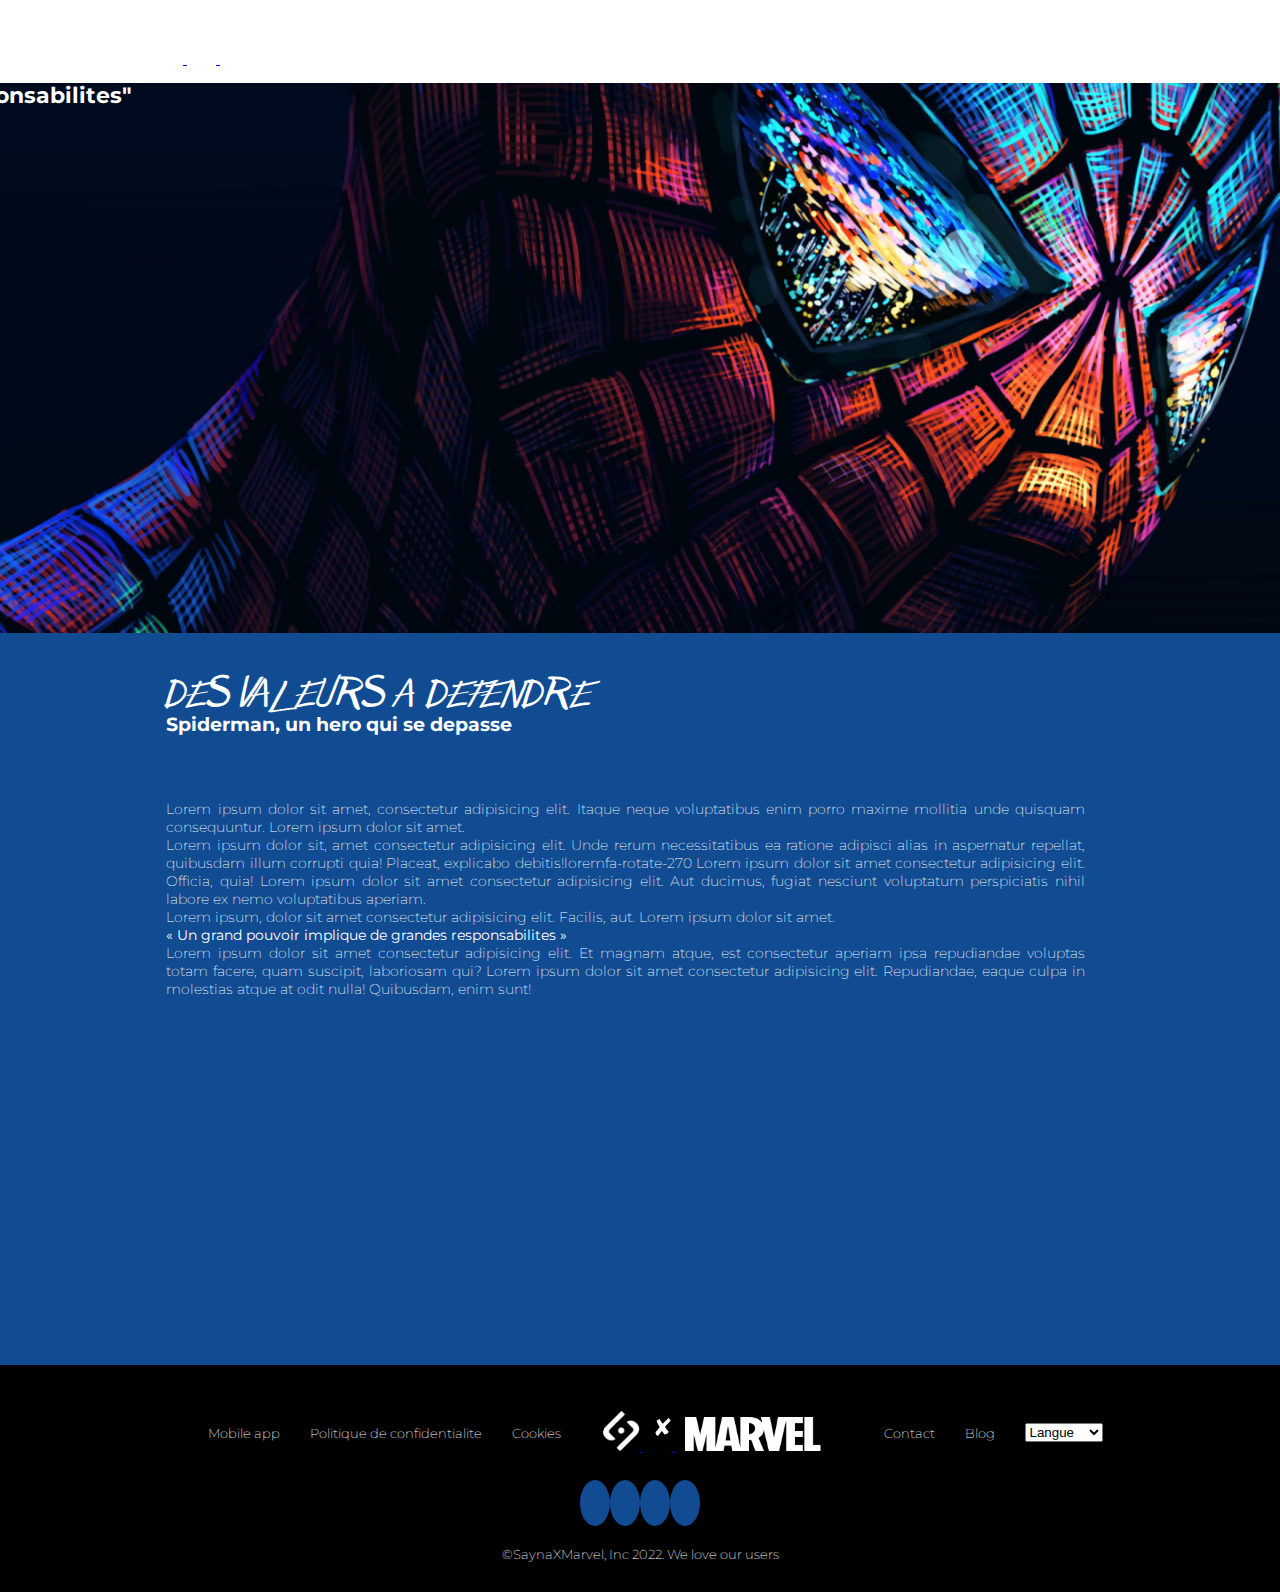
<file: SAYNA-HTMLCSS-NOWAYHOME-032022-main/herospure.html>
<!DOCTYPE html>
<html lang="fr">
<head>
    <meta charset="UTF-8">
    <meta http-equiv="X-UA-Compatible" content="IE=edge">
    <meta name="viewport" content="width=device-width, initial-scale=1.0">
    <link rel="stylesheet" href="./assets/css/adversaires.css">
    <link rel="stylesheet" href="./assets/css/heros.css">
    <title>Spiderman - Accueil</title>
</head>
<body>
    <header id="header-top">
        <nav>
            <div class="conteneur navigbar">
                <div class="brand">
                    <a href="bonus.html">
                        <img src="./assets/logo/logo1.png" alt="">
                        <img src="./assets/logo/logo2.png" alt="">
                        <img src="./assets/logo/logo3.png" alt="">
                    </a>
                </div>
                <div class="menu">
                    <ul>
                        <li><a href="index.html">Accueil</a></li>
                        <li><a href="adversaires.html">Adversaires</a></li>
                        <li><a href="heros.html">Héros</a></li>
                        <li><a href="apropos.html">A propos</a></li>
                    </ul>
                </div>
            </div>
        </nav>
    </header>
    <main>
        <section id="hero" >
            <div class="conteneur">
                <div class="brand-mobile">
                    <a href="index.html">
                        <img src="./assets/logo/logo1.png" width="15%" alt="">
                        <img src="./assets/logo/logo2.png" width="10%" alt="">
                        <img src="./assets/logo/logo3.png" width="60%" alt="">
                    </a>
                    <div><i class="fa-solid fa-ellipsis fa-2x"></i></div>
                </div>
            </div>
            <div class="conteneur box">
                <h1 class="titre">UN HEROS</h1>
                <p class="description">"Un grand pouvoir implique de grandes responsabilites"</p>
            </div>
        </section>
        <section id="valeurs">
            <div class="conteneur">
                <div class="valeurs-head">
                    <h1>DES VALEURS A DEFENDRE</h1>
                    <h3>Spiderman, un hero qui se depasse</h3>
                </div>
                <div class="valeurs-body">
                    <div class="text">
                        <p>Lorem ipsum dolor sit amet, consectetur adipisicing elit. Itaque neque voluptatibus enim porro maxime mollitia unde quisquam consequuntur. Lorem ipsum dolor sit amet.</p>
                        <p>Lorem ipsum dolor sit, amet consectetur adipisicing elit. Unde rerum necessitatibus ea ratione adipisci alias in aspernatur repellat, quibusdam illum corrupti quia! Placeat, explicabo debitis!loremfa-rotate-270 Lorem ipsum dolor sit amet consectetur adipisicing elit. Officia, quia! Lorem ipsum dolor sit amet consectetur adipisicing elit. Aut ducimus, fugiat nesciunt voluptatum perspiciatis nihil labore ex nemo voluptatibus aperiam.</p>
                        <p>Lorem ipsum, dolor sit amet consectetur adipisicing elit. Facilis, aut. Lorem ipsum dolor sit amet.</p>
                        <p><b> &laquo; Un grand pouvoir implique de grandes responsabilites &raquo; </b></p>
                        <p>Lorem ipsum dolor sit amet consectetur adipisicing elit. Et magnam atque, est consectetur aperiam ipsa repudiandae voluptas totam facere, quam suscipit, laboriosam qui? Lorem ipsum dolor sit amet consectetur adipisicing elit. Repudiandae, eaque culpa in molestias atque at odit nulla! Quibusdam, enim sunt!</p>
                    </div>
                    <div class="video">
                        <iframe width="560" height="315" src="https://www.youtube.com/embed/I2TLyYLWciM" title="YouTube video player" frameborder="0" allow="accelerometer; autoplay; clipboard-write; encrypted-media; gyroscope; picture-in-picture" allowfullscreen></iframe>
                    </div>
                </div>
            </div>
        </section>
    </main>

    <footer>
        <div class="conteneur footer">
            <div class="navigation-footer">
                <ul class="list1">
                    <li><a href="#">Mobile app</a></li>
                    <li><a href="#">Politique de confidentialite</a></li>
                    <li><a href="#">Cookies</a></li>
                </ul>
                <div class="brand">
                    <a href="#">
                        <img src="./assets/logo/logo1.png" width="16%" alt="">
                        <img src="./assets/logo/logo2.png" width="10%" alt="">
                        <img src="./assets/logo/logo3.png" width="50%" alt="">
                    </a>
                </div>
                <ul class="list2">
                    <li><a href="#">Contact</a></li>
                    <li><a href="#">Blog</a></li>
                    <li><select class="form-select">
                        <option selected="">Langue</option>
                        <option>Francais</option>
                        <option>Anglais</option>
                        <option>Espagnol</option>
                        <option>Creole</option>
                        </select></li>
                </ul>
            </div>
            <div class="media">
                <i class="fa-brands fa-facebook-f icons1"></i>
                <i class="fa-brands fa-instagram icons1"></i>
                <i class="fa-brands fa-twitter icons1"></i>
                <i class="fa-brands fa-youtube icons1"></i>
            </div>
            <div class="copyright">
                <p>&copy;SaynaXMarvel, Inc 2022. We love our users</p>
            </div>
        </div>
    </footer>
    <script src="https://cdn.jsdelivr.net/npm/bootstrap@5.1.3/dist/js/bootstrap.bundle.min.js" integrity="sha384-ka7Sk0Gln4gmtz2MlQnikT1wXgYsOg+OMhuP+IlRH9sENBO0LRn5q+8nbTov4+1p" crossorigin="anonymous"></script>
    <script src="https://code.jquery.com/jquery-3.6.0.js" integrity="sha256-H+K7U5CnXl1h5ywQfKtSj8PCmoN9aaq30gDh27Xc0jk=" crossorigin="anonymous"></script>
    <script src=".//assets/js/spiderman.js"></script>
</body>
</html>
</file>
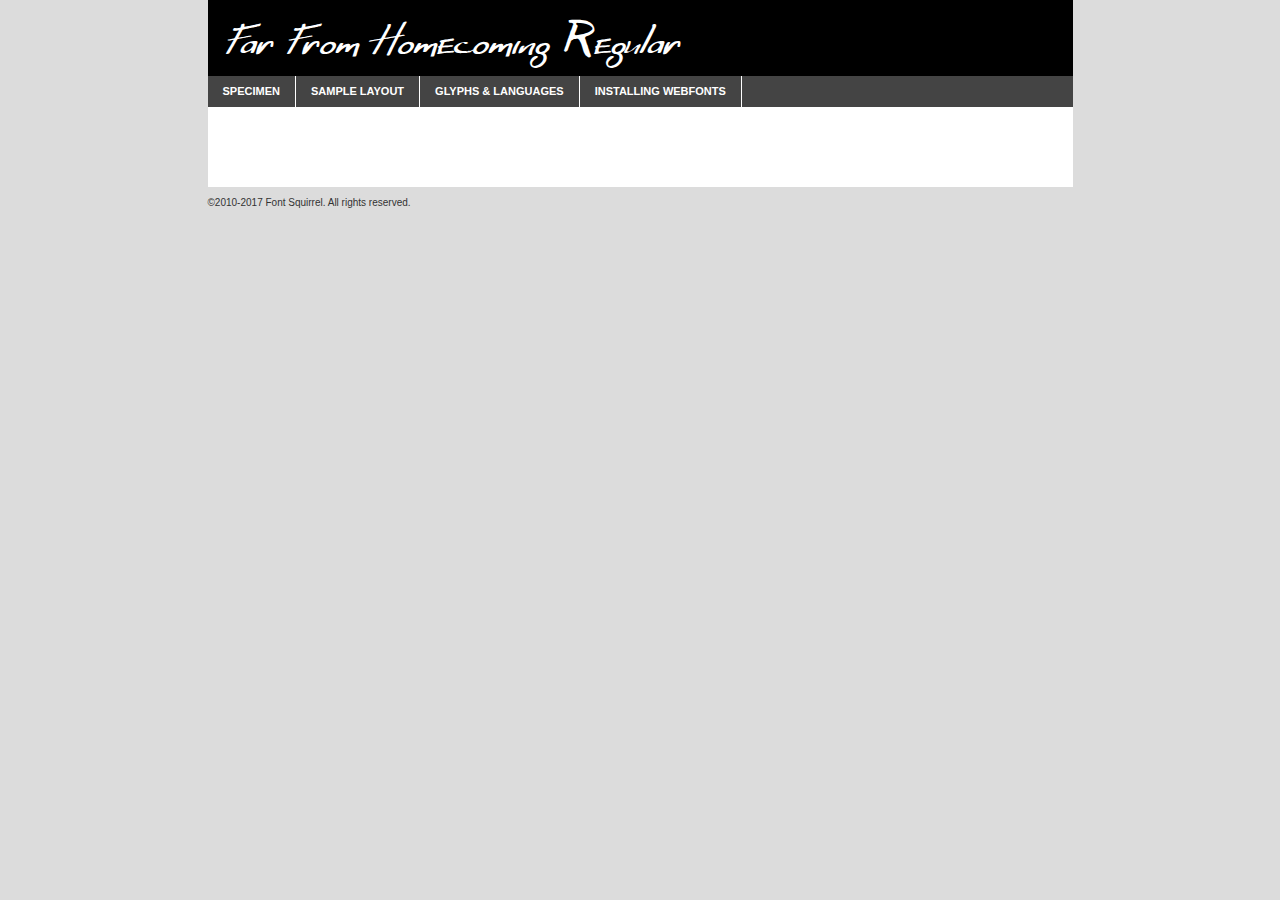
<file: SAYNA-HTMLCSS-NOWAYHOME-032022-main/assets/police/far-from_homecoming_updated-demo.html>
<!DOCTYPE html PUBLIC "-//W3C//DTD XHTML 1.0 Transitional//EN"
	"http://www.w3.org/TR/xhtml1/DTD/xhtml1-transitional.dtd">

<html xmlns="http://www.w3.org/1999/xhtml" xml:lang="en" lang="en">
<head>
	<meta http-equiv="Content-Type" content="text/html; charset=utf-8" />
	<script src="http://ajax.googleapis.com/ajax/libs/jquery/1.7.2/jquery.min.js" type="text/javascript" charset="utf-8"></script>
	<script type="text/javascript">
	(function($){$.fn.easyTabs=function(option){var param=jQuery.extend({fadeSpeed:"fast",defaultContent:1,activeClass:'active'},option);$(this).each(function(){var thisId="#"+this.id;if(param.defaultContent==''){param.defaultContent=1;}
	if(typeof param.defaultContent=="number")
	{var defaultTab=$(thisId+" .tabs li:eq("+(param.defaultContent-1)+") a").attr('href').substr(1);}else{var defaultTab=param.defaultContent;}
	$(thisId+" .tabs li a").each(function(){var tabToHide=$(this).attr('href').substr(1);$("#"+tabToHide).addClass('easytabs-tab-content');});hideAll();changeContent(defaultTab);function hideAll(){$(thisId+" .easytabs-tab-content").hide();}
	function changeContent(tabId){hideAll();$(thisId+" .tabs li").removeClass(param.activeClass);$(thisId+" .tabs li a[href=#"+tabId+"]").closest('li').addClass(param.activeClass);if(param.fadeSpeed!="none")
	{$(thisId+" #"+tabId).fadeIn(param.fadeSpeed);}else{$(thisId+" #"+tabId).show();}}
	$(thisId+" .tabs li").click(function(){var tabId=$(this).find('a').attr('href').substr(1);changeContent(tabId);return false;});});}})(jQuery);
	</script>
	<link rel="stylesheet" href="specimen_files/specimen_stylesheet.css" type="text/css" charset="utf-8" />
	<link rel="stylesheet" href="stylesheet.css" type="text/css" charset="utf-8" />

	<style type="text/css">
					body{
				font-family: 'far_from_homecomingregular';
							}
		</style>

	<title>Far From Homecoming Regular Specimen</title>
	
	
	<script type="text/javascript" charset="utf-8">
		$(document).ready(function() {
			$('#container').easyTabs({defaultContent:1});
		});
	</script>
</head>

<body>
<div id="container">
	<div id="header">
		Far From Homecoming Regular	</div>
	<ul class="tabs">
		<li><a href="#specimen">Specimen</a></li>
		<li><a href="#layout">Sample Layout</a></li>
				<li><a href="#glyphs">Glyphs &amp; Languages</a></li>
		<li><a href="#installing">Installing Webfonts</a></li>
		
	</ul>
	
	<div id="main_content">

		
			<div id="specimen">
		
				<div class="section">
					<div class="grid12 firstcol">
						<div class="huge">AaBb</div>
					</div>
				</div>
		
				<div class="section">
					<div class="glyph_range">A&#x200B;B&#x200b;C&#x200b;D&#x200b;E&#x200b;F&#x200b;G&#x200b;H&#x200b;I&#x200b;J&#x200b;K&#x200b;L&#x200b;M&#x200b;N&#x200b;O&#x200b;P&#x200b;Q&#x200b;R&#x200b;S&#x200b;T&#x200b;U&#x200b;V&#x200b;W&#x200b;X&#x200b;Y&#x200b;Z&#x200b;a&#x200b;b&#x200b;c&#x200b;d&#x200b;e&#x200b;f&#x200b;g&#x200b;h&#x200b;i&#x200b;j&#x200b;k&#x200b;l&#x200b;m&#x200b;n&#x200b;o&#x200b;p&#x200b;q&#x200b;r&#x200b;s&#x200b;t&#x200b;u&#x200b;v&#x200b;w&#x200b;x&#x200b;y&#x200b;z&#x200b;1&#x200b;2&#x200b;3&#x200b;4&#x200b;5&#x200b;6&#x200b;7&#x200b;8&#x200b;9&#x200b;0&#x200b;&amp;&#x200b;.&#x200b;,&#x200b;?&#x200b;!&#x200b;&#64;&#x200b;(&#x200b;)&#x200b;#&#x200b;$&#x200b;%&#x200b;*&#x200b;+&#x200b;-&#x200b;=&#x200b;:&#x200b;;</div>
				</div>
				<div class="section">
					<div class="grid12 firstcol">
						<table class="sample_table">
							<tr><td>10</td><td class="size10">abcdefghijklmnopqrstuvwxyzABCDEFGHIJKLMNOPQRSTUVWXYZ0123456789abcdefghijklmnopqrstuvwxyzABCDEFGHIJKLMNOPQRSTUVWXYZ0123456789abcdefghijklmnopqrstuvwxyzABCDEFGHIJKLMNOPQRSTUVWXYZ</td></tr>
							<tr><td>11</td><td class="size11">abcdefghijklmnopqrstuvwxyzABCDEFGHIJKLMNOPQRSTUVWXYZ0123456789abcdefghijklmnopqrstuvwxyzABCDEFGHIJKLMNOPQRSTUVWXYZ0123456789abcdefghijklmnopqrstuvwxyzABCDEFGHIJKLMNOPQRSTUVWXYZ</td></tr>
							<tr><td>12</td><td class="size12">abcdefghijklmnopqrstuvwxyzABCDEFGHIJKLMNOPQRSTUVWXYZ0123456789abcdefghijklmnopqrstuvwxyzABCDEFGHIJKLMNOPQRSTUVWXYZ0123456789abcdefghijklmnopqrstuvwxyzABCDEFGHIJKLMNOPQRSTUVWXYZ</td></tr>
							<tr><td>13</td><td class="size13">abcdefghijklmnopqrstuvwxyzABCDEFGHIJKLMNOPQRSTUVWXYZ0123456789abcdefghijklmnopqrstuvwxyzABCDEFGHIJKLMNOPQRSTUVWXYZ0123456789abcdefghijklmnopqrstuvwxyzABCDEFGHIJKLMNOPQRSTUVWXYZ</td></tr>
							<tr><td>14</td><td class="size14">abcdefghijklmnopqrstuvwxyzABCDEFGHIJKLMNOPQRSTUVWXYZ0123456789abcdefghijklmnopqrstuvwxyzABCDEFGHIJKLMNOPQRSTUVWXYZ0123456789abcdefghijklmnopqrstuvwxyzABCDEFGHIJKLMNOPQRSTUVWXYZ</td></tr>
							<tr><td>16</td><td class="size16">abcdefghijklmnopqrstuvwxyzABCDEFGHIJKLMNOPQRSTUVWXYZ0123456789abcdefghijklmnopqrstuvwxyzABCDEFGHIJKLMNOPQRSTUVWXYZ</td></tr>
							<tr><td>18</td><td class="size18">abcdefghijklmnopqrstuvwxyzABCDEFGHIJKLMNOPQRSTUVWXYZ0123456789abcdefghijklmnopqrstuvwxyzABCDEFGHIJKLMNOPQRSTUVWXYZ</td></tr>
							<tr><td>20</td><td class="size20">abcdefghijklmnopqrstuvwxyzABCDEFGHIJKLMNOPQRSTUVWXYZ0123456789abcdefghijklmnopqrstuvwxyzABCDEFGHIJKLMNOPQRSTUVWXYZ</td></tr>
							<tr><td>24</td><td class="size24">abcdefghijklmnopqrstuvwxyzABCDEFGHIJKLMNOPQRSTUVWXYZ0123456789abcdefghijklmnopqrstuvwxyzABCDEFGHIJKLMNOPQRSTUVWXYZ</td></tr>
							<tr><td>30</td><td class="size30">abcdefghijklmnopqrstuvwxyzABCDEFGHIJKLMNOPQRSTUVWXYZ0123456789abcdefghijklmnopqrstuvwxyzABCDEFGHIJKLMNOPQRSTUVWXYZ</td></tr>
							<tr><td>36</td><td class="size36">abcdefghijklmnopqrstuvwxyzABCDEFGHIJKLMNOPQRSTUVWXYZ0123456789abcdefghijklmnopqrstuvwxyzABCDEFGHIJKLMNOPQRSTUVWXYZ</td></tr>
							<tr><td>48</td><td class="size48">abcdefghijklmnopqrstuvwxyzABCDEFGHIJKLMNOPQRSTUVWXYZ0123456789abcdefghijklmnopqrstuvwxyzABCDEFGHIJKLMNOPQRSTUVWXYZ</td></tr>
							<tr><td>60</td><td class="size60">abcdefghijklmnopqrstuvwxyzABCDEFGHIJKLMNOPQRSTUVWXYZ0123456789abcdefghijklmnopqrstuvwxyzABCDEFGHIJKLMNOPQRSTUVWXYZ</td></tr>
							<tr><td>72</td><td class="size72">abcdefghijklmnopqrstuvwxyzABCDEFGHIJKLMNOPQRSTUVWXYZ0123456789abcdefghijklmnopqrstuvwxyzABCDEFGHIJKLMNOPQRSTUVWXYZ</td></tr>
							<tr><td>90</td><td class="size90">abcdefghijklmnopqrstuvwxyzABCDEFGHIJKLMNOPQRSTUVWXYZ0123456789abcdefghijklmnopqrstuvwxyzABCDEFGHIJKLMNOPQRSTUVWXYZ</td></tr>
						</table>
				
					</div>
			
				</div>
		
		
		
								<div class="section" id="bodycomparison">


										<div id="xheight">
				<div class="fontbody">&#x25FC;&#x25FC;&#x25FC;&#x25FC;&#x25FC;&#x25FC;&#x25FC;&#x25FC;&#x25FC;&#x25FC;&#x25FC;&#x25FC;&#x25FC;&#x25FC;&#x25FC;&#x25FC;&#x25FC;&#x25FC;&#x25FC;&#x25FC;&#x25FC;&#x25FC;&#x25FC;&#x25FC;&#x25FC;&#x25FC;&#x25FC;&#x25FC;&#x25FC;&#x25FC;&#x25FC;&#x25FC;&#x25FC;&#x25FC;&#x25FC;&#x25FC;&#x25FC;&#x25FC;&#x25FC;&#x25FC;&#x25FC;&#x25FC;&#x25FC;&#x25FC;&#x25FC;&#x25FC;&#x25FC;&#x25FC;&#x25FC;&#x25FC;&#x25FC;&#x25FC;&#x25FC;&#x25FC;&#x25FC;&#x25FC;&#x25FC;&#x25FC;&#x25FC;&#x25FC;&#x25FC;&#x25FC;&#x25FC;&#x25FC;&#x25FC;&#x25FC;&#x25FC;&#x25FC;&#x25FC;&#x25FC;&#x25FC;&#x25FC;&#x25FC;&#x25FC;&#x25FC;&#x25FC;&#x25FC;&#x25FC;&#x25FC;&#x25FC;&#x25FC;&#x25FC;&#x25FC;&#x25FC;&#x25FC;&#x25FC;&#x25FC;&#x25FC;&#x25FC;&#x25FC;&#x25FC;&#x25FC;&#x25FC;&#x25FC;&#x25FC;&#x25FC;&#x25FC;&#x25FC;&#x25FC;body</div><div class="arialbody">body</div><div class="verdanabody">body</div><div class="georgiabody">body</div></div>
										<div class="fontbody" style="z-index:1">
											body<span>Far From Homecoming Regular</span>
										</div>
										<div class="arialbody" style="z-index:1">
											body<span>Arial</span>
										</div>
										<div class="verdanabody" style="z-index:1">
											body<span>Verdana</span>
										</div>
										<div class="georgiabody" style="z-index:1">
											body<span>Georgia</span>
										</div>



								</div>
		
		
				<div class="section psample psample_row1" id="">
					
					<div class="grid2 firstcol">
						<p class="size10"><span>10.</span>Aenean lacinia bibendum nulla sed consectetur. Fusce dapibus, tellus ac cursus commodo, tortor mauris condimentum nibh, ut fermentum massa justo sit amet risus. Nullam id dolor id nibh ultricies vehicula ut id elit. Cum sociis natoque penatibus et magnis dis parturient montes, nascetur ridiculus mus. Nulla vitae elit libero, a pharetra augue.</p>
			
					</div>
					<div class="grid3">
						<p class="size11"><span>11.</span>Aenean lacinia bibendum nulla sed consectetur. Fusce dapibus, tellus ac cursus commodo, tortor mauris condimentum nibh, ut fermentum massa justo sit amet risus. Nullam id dolor id nibh ultricies vehicula ut id elit. Cum sociis natoque penatibus et magnis dis parturient montes, nascetur ridiculus mus. Nulla vitae elit libero, a pharetra augue.</p>
			
					</div>
					<div class="grid3">
						<p class="size12"><span>12.</span>Aenean lacinia bibendum nulla sed consectetur. Fusce dapibus, tellus ac cursus commodo, tortor mauris condimentum nibh, ut fermentum massa justo sit amet risus. Nullam id dolor id nibh ultricies vehicula ut id elit. Cum sociis natoque penatibus et magnis dis parturient montes, nascetur ridiculus mus. Nulla vitae elit libero, a pharetra augue.</p>
			
					</div>
					<div class="grid4">
						<p class="size13"><span>13.</span>Aenean lacinia bibendum nulla sed consectetur. Fusce dapibus, tellus ac cursus commodo, tortor mauris condimentum nibh, ut fermentum massa justo sit amet risus. Nullam id dolor id nibh ultricies vehicula ut id elit. Cum sociis natoque penatibus et magnis dis parturient montes, nascetur ridiculus mus. Nulla vitae elit libero, a pharetra augue.</p>
			
					</div>
					<div class="white_blend"></div>
					
				</div>
				<div class="section psample psample_row2" id="">
					<div class="grid3 firstcol">
						<p class="size14"><span>14.</span>Aenean lacinia bibendum nulla sed consectetur. Fusce dapibus, tellus ac cursus commodo, tortor mauris condimentum nibh, ut fermentum massa justo sit amet risus. Nullam id dolor id nibh ultricies vehicula ut id elit. Cum sociis natoque penatibus et magnis dis parturient montes, nascetur ridiculus mus. Nulla vitae elit libero, a pharetra augue.</p>
			
					</div>
					<div class="grid4">
						<p class="size16"><span>16.</span>Aenean lacinia bibendum nulla sed consectetur. Fusce dapibus, tellus ac cursus commodo, tortor mauris condimentum nibh, ut fermentum massa justo sit amet risus. Nullam id dolor id nibh ultricies vehicula ut id elit. Cum sociis natoque penatibus et magnis dis parturient montes, nascetur ridiculus mus. Nulla vitae elit libero, a pharetra augue.</p>
			
					</div>
					<div class="grid5">
						<p class="size18"><span>18.</span>Aenean lacinia bibendum nulla sed consectetur. Fusce dapibus, tellus ac cursus commodo, tortor mauris condimentum nibh, ut fermentum massa justo sit amet risus. Nullam id dolor id nibh ultricies vehicula ut id elit. Cum sociis natoque penatibus et magnis dis parturient montes, nascetur ridiculus mus. Nulla vitae elit libero, a pharetra augue.</p>
			
					</div>

					<div class="white_blend"></div>

				</div>
				
				<div class="section psample psample_row3" id="">
					<div class="grid5 firstcol">
						<p class="size20"><span>20.</span>Aenean lacinia bibendum nulla sed consectetur. Fusce dapibus, tellus ac cursus commodo, tortor mauris condimentum nibh, ut fermentum massa justo sit amet risus. Nullam id dolor id nibh ultricies vehicula ut id elit. Cum sociis natoque penatibus et magnis dis parturient montes, nascetur ridiculus mus. Nulla vitae elit libero, a pharetra augue.</p>
					</div>
					<div class="grid7">
						<p class="size24"><span>24.</span>Aenean lacinia bibendum nulla sed consectetur. Fusce dapibus, tellus ac cursus commodo, tortor mauris condimentum nibh, ut fermentum massa justo sit amet risus. Nullam id dolor id nibh ultricies vehicula ut id elit. Cum sociis natoque penatibus et magnis dis parturient montes, nascetur ridiculus mus. Nulla vitae elit libero, a pharetra augue.</p>
					</div>
					
					<div class="white_blend"></div>
					
				</div>
				
				<div class="section psample psample_row4" id="">
					<div class="grid12 firstcol">
						<p class="size30"><span>30.</span>Aenean lacinia bibendum nulla sed consectetur. Fusce dapibus, tellus ac cursus commodo, tortor mauris condimentum nibh, ut fermentum massa justo sit amet risus. Nullam id dolor id nibh ultricies vehicula ut id elit. Cum sociis natoque penatibus et magnis dis parturient montes, nascetur ridiculus mus. Nulla vitae elit libero, a pharetra augue.</p>
					</div>
					<div class="white_blend"></div>
					
				</div>
				
				
				
				<div class="section psample psample_row1 fullreverse">
					<div class="grid2 firstcol">
						<p class="size10"><span>10.</span>Aenean lacinia bibendum nulla sed consectetur. Fusce dapibus, tellus ac cursus commodo, tortor mauris condimentum nibh, ut fermentum massa justo sit amet risus. Nullam id dolor id nibh ultricies vehicula ut id elit. Cum sociis natoque penatibus et magnis dis parturient montes, nascetur ridiculus mus. Nulla vitae elit libero, a pharetra augue.</p>
			
					</div>
					<div class="grid3">
						<p class="size11"><span>11.</span>Aenean lacinia bibendum nulla sed consectetur. Fusce dapibus, tellus ac cursus commodo, tortor mauris condimentum nibh, ut fermentum massa justo sit amet risus. Nullam id dolor id nibh ultricies vehicula ut id elit. Cum sociis natoque penatibus et magnis dis parturient montes, nascetur ridiculus mus. Nulla vitae elit libero, a pharetra augue.</p>
			
					</div>
					<div class="grid3">
						<p class="size12"><span>12.</span>Aenean lacinia bibendum nulla sed consectetur. Fusce dapibus, tellus ac cursus commodo, tortor mauris condimentum nibh, ut fermentum massa justo sit amet risus. Nullam id dolor id nibh ultricies vehicula ut id elit. Cum sociis natoque penatibus et magnis dis parturient montes, nascetur ridiculus mus. Nulla vitae elit libero, a pharetra augue.</p>
			
					</div>
					<div class="grid4">
						<p class="size13"><span>13.</span>Aenean lacinia bibendum nulla sed consectetur. Fusce dapibus, tellus ac cursus commodo, tortor mauris condimentum nibh, ut fermentum massa justo sit amet risus. Nullam id dolor id nibh ultricies vehicula ut id elit. Cum sociis natoque penatibus et magnis dis parturient montes, nascetur ridiculus mus. Nulla vitae elit libero, a pharetra augue.</p>
			
					</div>
					<div class="black_blend"></div>
					
				</div>
				
				<div class="section psample psample_row2 fullreverse">
					<div class="grid3 firstcol">
						<p class="size14"><span>14.</span>Aenean lacinia bibendum nulla sed consectetur. Fusce dapibus, tellus ac cursus commodo, tortor mauris condimentum nibh, ut fermentum massa justo sit amet risus. Nullam id dolor id nibh ultricies vehicula ut id elit. Cum sociis natoque penatibus et magnis dis parturient montes, nascetur ridiculus mus. Nulla vitae elit libero, a pharetra augue.</p>
			
					</div>
					<div class="grid4">
						<p class="size16"><span>16.</span>Aenean lacinia bibendum nulla sed consectetur. Fusce dapibus, tellus ac cursus commodo, tortor mauris condimentum nibh, ut fermentum massa justo sit amet risus. Nullam id dolor id nibh ultricies vehicula ut id elit. Cum sociis natoque penatibus et magnis dis parturient montes, nascetur ridiculus mus. Nulla vitae elit libero, a pharetra augue.</p>
			
					</div>
					<div class="grid5">
						<p class="size18"><span>18.</span>Aenean lacinia bibendum nulla sed consectetur. Fusce dapibus, tellus ac cursus commodo, tortor mauris condimentum nibh, ut fermentum massa justo sit amet risus. Nullam id dolor id nibh ultricies vehicula ut id elit. Cum sociis natoque penatibus et magnis dis parturient montes, nascetur ridiculus mus. Nulla vitae elit libero, a pharetra augue.</p>
			
					</div>
					<div class="black_blend"></div>

				</div>
				
				<div class="section psample fullreverse psample_row3" id="">
					<div class="grid5 firstcol">
						<p class="size20"><span>20.</span>Aenean lacinia bibendum nulla sed consectetur. Fusce dapibus, tellus ac cursus commodo, tortor mauris condimentum nibh, ut fermentum massa justo sit amet risus. Nullam id dolor id nibh ultricies vehicula ut id elit. Cum sociis natoque penatibus et magnis dis parturient montes, nascetur ridiculus mus. Nulla vitae elit libero, a pharetra augue.</p>
					</div>
					<div class="grid7">
						<p class="size24"><span>24.</span>Aenean lacinia bibendum nulla sed consectetur. Fusce dapibus, tellus ac cursus commodo, tortor mauris condimentum nibh, ut fermentum massa justo sit amet risus. Nullam id dolor id nibh ultricies vehicula ut id elit. Cum sociis natoque penatibus et magnis dis parturient montes, nascetur ridiculus mus. Nulla vitae elit libero, a pharetra augue.</p>
					</div>
					
					<div class="black_blend"></div>
					
				</div>
				
				<div class="section psample fullreverse psample_row4" id="" style="border-bottom: 20px #000 solid;">
					<div class="grid12 firstcol">
						<p class="size30"><span>30.</span>Aenean lacinia bibendum nulla sed consectetur. Fusce dapibus, tellus ac cursus commodo, tortor mauris condimentum nibh, ut fermentum massa justo sit amet risus. Nullam id dolor id nibh ultricies vehicula ut id elit. Cum sociis natoque penatibus et magnis dis parturient montes, nascetur ridiculus mus. Nulla vitae elit libero, a pharetra augue.</p>
					</div>
					<div class="black_blend"></div>
					
				</div>
				
				
				
				
			</div>
			
			<div id="layout">
				
				<div class="section">
					
					<div class="grid12 firstcol">
						<h1>Lorem Ipsum Dolor</h1>
						<h2>Etiam porta sem malesuada magna mollis euismod</h2>
						
						<p class="byline">By <a href="#link">Aenean Lacinia</a></p>
					</div>
				</div>
				<div class="section">
					<div class="grid8 firstcol">
						<p class="large">Donec sed odio dui. Morbi leo risus, porta ac consectetur ac, vestibulum at eros. Fusce dapibus, tellus ac cursus commodo, tortor mauris condimentum nibh, ut fermentum massa justo sit amet risus. </p>

						
						<h3>Pellentesque ornare sem</h3>

						<p>Maecenas sed diam eget risus varius blandit sit amet non magna. Maecenas faucibus mollis interdum. Donec ullamcorper nulla non metus auctor fringilla. Nullam id dolor id nibh ultricies vehicula ut id elit. Nullam id dolor id nibh ultricies vehicula ut id elit. </p>

						<p>Aenean eu leo quam. Pellentesque ornare sem lacinia quam venenatis vestibulum. Lorem ipsum dolor sit amet, consectetur adipiscing elit. Cum sociis natoque penatibus et magnis dis parturient montes, nascetur ridiculus mus. </p>

						<p>Nulla vitae elit libero, a pharetra augue. Praesent commodo cursus magna, vel scelerisque nisl consectetur et. Aenean lacinia bibendum nulla sed consectetur. </p>

						<p>Nullam quis risus eget urna mollis ornare vel eu leo. Nullam quis risus eget urna mollis ornare vel eu leo. Maecenas sed diam eget risus varius blandit sit amet non magna. Donec ullamcorper nulla non metus auctor fringilla. </p>

						<h3>Cras mattis consectetur</h3>

						<p>Aenean eu leo quam. Pellentesque ornare sem lacinia quam venenatis vestibulum. Aenean lacinia bibendum nulla sed consectetur. Integer posuere erat a ante venenatis dapibus posuere velit aliquet. Cras mattis consectetur purus sit amet fermentum. </p>

						<p>Nullam id dolor id nibh ultricies vehicula ut id elit. Nullam quis risus eget urna mollis ornare vel eu leo. Cras mattis consectetur purus sit amet fermentum.</p>
					</div>
					
					<div class="grid4 sidebar">
						
						<div class="box reverse">
							<p class="last">Nullam quis risus eget urna mollis ornare vel eu leo. Donec ullamcorper nulla non metus auctor fringilla. Cras mattis consectetur purus sit amet fermentum. Sed posuere consectetur est at lobortis. Lorem ipsum dolor sit amet, consectetur adipiscing elit. </p>
						</div>
						
						<p class="caption">Maecenas sed diam eget risus varius.</p>

						<p>Vestibulum id ligula porta felis euismod semper. Integer posuere erat a ante venenatis dapibus posuere velit aliquet. Vestibulum id ligula porta felis euismod semper. Sed posuere consectetur est at lobortis. Maecenas sed diam eget risus varius blandit sit amet non magna. Fusce dapibus, tellus ac cursus commodo, tortor mauris condimentum nibh, ut fermentum massa justo sit amet risus. </p>

					

						<p>Duis mollis, est non commodo luctus, nisi erat porttitor ligula, eget lacinia odio sem nec elit. Aenean lacinia bibendum nulla sed consectetur. Vivamus sagittis lacus vel augue laoreet rutrum faucibus dolor auctor. Aenean lacinia bibendum nulla sed consectetur. Nullam quis risus eget urna mollis ornare vel eu leo. </p>

						<p>Praesent commodo cursus magna, vel scelerisque nisl consectetur et. Donec ullamcorper nulla non metus auctor fringilla. Maecenas faucibus mollis interdum. Fusce dapibus, tellus ac cursus commodo, tortor mauris condimentum nibh, ut fermentum massa justo sit amet risus. </p>

					</div>
				</div>
				
			</div>


			



		<div id="glyphs">
			<div class="section">
				<div class="grid12 firstcol">
			
				<h1>Language Support</h1>
				<p>The subset of Far From Homecoming Regular in this kit supports the following languages:<br />
			
					English, Arrernte, Bislama, Cebuano, Fijian, Gilbertese, Hmong, Ibanag, Iloko_ilokano, Interglossa_glosa, Interlingua, Lojban, Norfolk_pitcairnese, Oromo, Rotokas, Seychelles_creole, Shona, Somali, Southern_ndebele, Swahili, Swati_swazi, Tok_pisin, Warlpiri, Xhosa, Zulu, Latinbasic, Demo				</p>
				<h1>Glyph Chart</h1>
				<p>The subset of Far From Homecoming Regular in this kit includes all the glyphs listed below. Unicode entities are included above each glyph to help you insert individual characters into your layout.</p>
				<div id="glyph_chart">
			
																														 <div><p>&amp;#13;</p>&#13;</div>
																				 <div><p>&amp;#32;</p>&#32;</div>
																				 <div><p>&amp;#33;</p>&#33;</div>
																				 <div><p>&amp;#34;</p>&#34;</div>
																				 <div><p>&amp;#35;</p>&#35;</div>
																				 <div><p>&amp;#36;</p>&#36;</div>
																				 <div><p>&amp;#37;</p>&#37;</div>
																				 <div><p>&amp;#38;</p>&#38;</div>
																				 <div><p>&amp;#39;</p>&#39;</div>
																				 <div><p>&amp;#40;</p>&#40;</div>
																				 <div><p>&amp;#41;</p>&#41;</div>
																				 <div><p>&amp;#42;</p>&#42;</div>
																				 <div><p>&amp;#43;</p>&#43;</div>
																				 <div><p>&amp;#44;</p>&#44;</div>
																				 <div><p>&amp;#45;</p>&#45;</div>
																				 <div><p>&amp;#46;</p>&#46;</div>
																				 <div><p>&amp;#47;</p>&#47;</div>
																				 <div><p>&amp;#48;</p>&#48;</div>
																				 <div><p>&amp;#49;</p>&#49;</div>
																				 <div><p>&amp;#50;</p>&#50;</div>
																				 <div><p>&amp;#51;</p>&#51;</div>
																				 <div><p>&amp;#52;</p>&#52;</div>
																				 <div><p>&amp;#53;</p>&#53;</div>
																				 <div><p>&amp;#54;</p>&#54;</div>
																				 <div><p>&amp;#55;</p>&#55;</div>
																				 <div><p>&amp;#56;</p>&#56;</div>
																				 <div><p>&amp;#57;</p>&#57;</div>
																				 <div><p>&amp;#58;</p>&#58;</div>
																				 <div><p>&amp;#59;</p>&#59;</div>
																				 <div><p>&amp;#61;</p>&#61;</div>
																				 <div><p>&amp;#63;</p>&#63;</div>
																				 <div><p>&amp;#64;</p>&#64;</div>
																				 <div><p>&amp;#65;</p>&#65;</div>
																				 <div><p>&amp;#66;</p>&#66;</div>
																				 <div><p>&amp;#67;</p>&#67;</div>
																				 <div><p>&amp;#68;</p>&#68;</div>
																				 <div><p>&amp;#69;</p>&#69;</div>
																				 <div><p>&amp;#70;</p>&#70;</div>
																				 <div><p>&amp;#71;</p>&#71;</div>
																				 <div><p>&amp;#72;</p>&#72;</div>
																				 <div><p>&amp;#73;</p>&#73;</div>
																				 <div><p>&amp;#74;</p>&#74;</div>
																				 <div><p>&amp;#75;</p>&#75;</div>
																				 <div><p>&amp;#76;</p>&#76;</div>
																				 <div><p>&amp;#77;</p>&#77;</div>
																				 <div><p>&amp;#78;</p>&#78;</div>
																				 <div><p>&amp;#79;</p>&#79;</div>
																				 <div><p>&amp;#80;</p>&#80;</div>
																				 <div><p>&amp;#81;</p>&#81;</div>
																				 <div><p>&amp;#82;</p>&#82;</div>
																				 <div><p>&amp;#83;</p>&#83;</div>
																				 <div><p>&amp;#84;</p>&#84;</div>
																				 <div><p>&amp;#85;</p>&#85;</div>
																				 <div><p>&amp;#86;</p>&#86;</div>
																				 <div><p>&amp;#87;</p>&#87;</div>
																				 <div><p>&amp;#88;</p>&#88;</div>
																				 <div><p>&amp;#89;</p>&#89;</div>
																				 <div><p>&amp;#90;</p>&#90;</div>
																				 <div><p>&amp;#92;</p>&#92;</div>
																				 <div><p>&amp;#95;</p>&#95;</div>
																				 <div><p>&amp;#97;</p>&#97;</div>
																				 <div><p>&amp;#98;</p>&#98;</div>
																				 <div><p>&amp;#99;</p>&#99;</div>
																				 <div><p>&amp;#100;</p>&#100;</div>
																				 <div><p>&amp;#101;</p>&#101;</div>
																				 <div><p>&amp;#102;</p>&#102;</div>
																				 <div><p>&amp;#103;</p>&#103;</div>
																				 <div><p>&amp;#104;</p>&#104;</div>
																				 <div><p>&amp;#105;</p>&#105;</div>
																				 <div><p>&amp;#106;</p>&#106;</div>
																				 <div><p>&amp;#107;</p>&#107;</div>
																				 <div><p>&amp;#108;</p>&#108;</div>
																				 <div><p>&amp;#109;</p>&#109;</div>
																				 <div><p>&amp;#110;</p>&#110;</div>
																				 <div><p>&amp;#111;</p>&#111;</div>
																				 <div><p>&amp;#112;</p>&#112;</div>
																				 <div><p>&amp;#113;</p>&#113;</div>
																				 <div><p>&amp;#114;</p>&#114;</div>
																				 <div><p>&amp;#115;</p>&#115;</div>
																				 <div><p>&amp;#116;</p>&#116;</div>
																				 <div><p>&amp;#117;</p>&#117;</div>
																				 <div><p>&amp;#118;</p>&#118;</div>
																				 <div><p>&amp;#119;</p>&#119;</div>
																				 <div><p>&amp;#120;</p>&#120;</div>
																				 <div><p>&amp;#121;</p>&#121;</div>
																				 <div><p>&amp;#122;</p>&#122;</div>
																				 <div><p>&amp;#126;</p>&#126;</div>
																				 <div><p>&amp;#160;</p>&#160;</div>
																				 <div><p>&amp;#173;</p>&#173;</div>
																				 <div><p>&amp;#8192;</p>&#8192;</div>
																				 <div><p>&amp;#8193;</p>&#8193;</div>
																				 <div><p>&amp;#8194;</p>&#8194;</div>
																				 <div><p>&amp;#8195;</p>&#8195;</div>
																				 <div><p>&amp;#8196;</p>&#8196;</div>
																				 <div><p>&amp;#8197;</p>&#8197;</div>
																				 <div><p>&amp;#8198;</p>&#8198;</div>
																				 <div><p>&amp;#8199;</p>&#8199;</div>
																				 <div><p>&amp;#8200;</p>&#8200;</div>
																				 <div><p>&amp;#8201;</p>&#8201;</div>
																				 <div><p>&amp;#8202;</p>&#8202;</div>
																				 <div><p>&amp;#8208;</p>&#8208;</div>
																				 <div><p>&amp;#8209;</p>&#8209;</div>
																				 <div><p>&amp;#8210;</p>&#8210;</div>
																				 <div><p>&amp;#8211;</p>&#8211;</div>
																				 <div><p>&amp;#8212;</p>&#8212;</div>
																				 <div><p>&amp;#8239;</p>&#8239;</div>
																				 <div><p>&amp;#8287;</p>&#8287;</div>
																				 <div><p>&amp;#9724;</p>&#9724;</div>
																																						</div>	
				</div>
		
		
			</div>
		</div>
		
		
		<div id="specs">
			
		</div>
	
		<div id="installing">
			<div class="section">
				<div class="grid7 firstcol">
					<h1>Installing Webfonts</h1>
					
					<p>Webfonts are supported by all major browser platforms but not all in the same way. There are currently four different font formats that must be included in order to target all browsers. This includes TTF, WOFF, EOT and SVG.</p>
					
					<h2>1. Upload your webfonts</h2>
					<p>You must upload your webfont kit to your website. They should be in or near the same directory as your CSS files.</p>
					
					<h2>2. Include the webfont stylesheet</h2>
					<p>A special CSS @font-face declaration helps the various browsers select the appropriate font it needs without causing you a bunch of headaches. Learn more about this syntax by reading the <a href="https://www.fontspring.com/blog/further-hardening-of-the-bulletproof-syntax">Fontspring blog post</a> about it. The code for it is as follows:</p>


<code>
@font-face{ 
	font-family: 'MyWebFont';
	src: url('WebFont.eot');
	src: url('WebFont.eot?#iefix') format('embedded-opentype'),
	     url('WebFont.woff') format('woff'),
	     url('WebFont.ttf') format('truetype'),
	     url('WebFont.svg#webfont') format('svg');
}
</code>

	<p>We've already gone ahead and generated the code for you. All you have to do is link to the stylesheet in your HTML, like this:</p>
	<code>&lt;link rel=&quot;stylesheet&quot; href=&quot;stylesheet.css&quot; type=&quot;text/css&quot; charset=&quot;utf-8&quot; /&gt;</code>

					<h2>3. Modify your own stylesheet</h2>
					<p>To take advantage of your new fonts, you must tell your stylesheet to use them. Look at the original @font-face declaration above and find the property called "font-family." The name linked there will be what you use to reference the font. Prepend that webfont name to the font stack in the "font-family" property, inside the selector you want to change. For example:</p>
<code>p { font-family: 'WebFont', Arial, sans-serif; }</code>

<h2>4. Test</h2>
<p>Getting webfonts to work cross-browser <em>can</em> be tricky. Use the information in the sidebar to help you if you find that fonts aren't loading in a particular browser.</p>
				</div>
				
				<div class="grid5 sidebar">
					<div class="box">
						<h2>Troubleshooting<br />Font-Face Problems</h2>
						<p>Having trouble getting your webfonts to load in your new website? Here are some tips to sort out what might be the problem.</p>

						<h3>Fonts not showing in any browser</h3>

						<p>This sounds like you need to work on the plumbing. You either did not upload the fonts to the correct directory, or you did not link the fonts properly in the CSS. If you've confirmed that all this is correct and you still have a problem, take a look at your .htaccess file and see if requests are getting intercepted.</p>

						<h3>Fonts not loading in iPhone or iPad</h3>

						<p>The most common problem here is that you are serving the fonts from an IIS server. IIS refuses to serve files that have unknown MIME types. If that is the case, you must set the MIME type for SVG to "image/svg+xml" in the server settings. Follow these instructions from Microsoft if you need help.</p>

						<h3>Fonts not loading in Firefox</h3>

						<p>The primary reason for this failure? You are still using a version Firefox older than 3.5. So upgrade already! If that isn't it, then you are very likely serving fonts from a different domain. Firefox requires that all font assets be served from the same domain. Lastly it is possible that you need to add WOFF to your list of MIME types (if you are serving via IIS.)</p>

						<h3>Fonts not loading in IE</h3>

						<p>Are you looking at Internet Explorer on an actual Windows machine or are you cheating by using a service like Adobe BrowserLab? Many of these screenshot services do not render @font-face for IE. Best to test it on a real machine.</p>

						<h3>Fonts not loading in IE9</h3>

						<p>IE9, like Firefox, requires that fonts be served from the same domain as the website. Make sure that is the case.</p>
					</div>
				</div>
			</div>
			
		</div>
	
	</div>
	<div id="footer">
		<p>&copy;2010-2017 Font Squirrel. All rights reserved.</p>
	</div>
</div>
</body>
</html>
</file>
<file: SAYNA-HTMLCSS-NOWAYHOME-032022-main/assets/css/adversaires.css>
@import url('https://fonts.googleapis.com/css2?family=Montserrat:wght@100;200;300;500;700;800;900&display=swap');

@font-face {
    font-family: 'far_from_homecomingregular';
    src: url(../police/Far-From-Homecoming-Updated.otf) format('OpenType');
}

*{
    margin: 0;
    padding: 0;
    box-sizing: border-box;
}

body{
    font-family: Montserrat, sans-serif;
    font-weight: 200;
}

.conteneur{
    width: 80%;
    margin: 0 auto;
}

ul{
    margin: 0;
    padding: 0;
    list-style-type: none;
}

:root{
    --primary-ad-color: #f1c530;
    --black-ad-color: #000000;
    --white-ad-color: #ffffff;
}

.brand-mobile{
    display: none;
}

/* Design Navigation */

#header-top nav{
    padding: 15px 0;
}

#header-top nav .navigbar{
    display: flex;
    justify-content: space-between;
    align-items: center;
}

#header-top nav .brand img, footer .brand img{
    padding-left: 10px;
}
#header-top nav .brand img:nth-child(2), footer .brand img:nth-child(2){
    padding-bottom: 15px;
}

#header-top nav .menu ul{
    display: flex;
    justify-content: space-between;
    align-items: center;
}

#header-top nav .menu ul li{
    margin-right: 30px;
    font-size: 20px;
}

#header-top nav .menu ul li a{
    text-decoration: none;
    font-weight: 500;
    color: var(--white-ad-color);
}

/* La partie Hero Design */

#hero{
    background-image: url("../img/img7.png");
    height: 550px;
    background-repeat: no-repeat;
    background-position: center right;
    background-size: cover;
}

#hero div{
    color: var(--white-ad-color);
}

#hero .titre{
    font-family: 'far_from_homecomingregular';
    font-size: 5em;
    font-weight: 100;
}

#hero .description{
    font-weight: bold;
    font-size: 1.4em;
}

#hero .box{
    position: relative;
    left: -50%; 
    top: -15%;
}

/* La section des cartes Design */

#card-section{
    background-color: var(--primary-ad-color);
    padding-top: 40px;
}

#card-section .card{
    display: flex;
    justify-content: center;
    flex-wrap: wrap;
}

#card-section .card-hero{
    border: 6px solid var(--black-ad-color);
    border-bottom-left-radius: 50px;
    border-bottom-right-radius: 50px;
    width: 300px;
    height: 600px;
    margin: 20px;
    overflow: hidden;
    box-shadow: 0px 4px 6px var(--black-ad-color);
}

#card-section .card-hero .card-image{
    background-color: var(--white-ad-color);
    height: 180px;
    margin-bottom: 15px;
    background-size: cover;
    background-position: center;
}

#card-section .card-hero:hover{
    transform: scale(1.05);
    cursor: pointer;
    transition: all 0.5s ease-in-out;
    color: var(--white-ad-color);
    background-color: var(--black-ad-color);
}

/* Ajout des images par carte */
#card-section .card-hero .card-image-1{
    background-image: url(../img/img8.png);
}

#card-section .card-hero .card-image-2{
    background-image: url(../img/img9.png);
}
#card-section .card-hero .card-image-3{
    background-image: url(../img/img10.png);
}

/* Design carte contenu */

#card-section .card-hero .card-title{
    text-align: center;
    font-weight: bold;
}

#card-section .card-hero .card-content{
    padding: 15px;
    font-size: 15px;
}
#card-section .card-hero .card-content p{
    margin-bottom: 10px;
    padding-bottom: 5px;
}

#card-section .card-hero .card-content span{
    font-weight: bold;
}

/* Design Footer  */

footer{
    background-color: var(--black-ad-color);
    padding: 20px 0;
}

.footer{
    color: var(--white-ad-color);
    text-align: center;
    font-size: 13px;

}

.navigation-footer{
    display: flex;
    justify-content: center;
    align-items: center;
    padding: 2em 0;
}

.navigation-footer .list1, .navigation-footer .list2{
    display: flex;
    justify-content: center;
    align-items: center;
}

.navigation-footer li{
    padding-left: 30px;
}

.navigation-footer li a{
    color: var(--white-ad-color);
    text-decoration: none;
}

.navigation-footer .list2 .formselect{
    background-color: var(--primary-ad-color);
    border-radius: 50px;
    width: 100px;
    color: var(--white-ad-color);
    padding: 3px 15px;
}

footer .media{
    padding: 15px;
    margin-bottom: 10px;
}
footer .media img, .icons1{
    background-color: var(--primary-ad-color);
    color: var(--black-ad-color);
    padding: 15px;
    border-radius: 50%;
}

footer .copyright{
    padding: 10px;
}

/* Mobile */

@media screen and (max-width: 768px) {
    nav .menu{
        display: none;
    }
    #hero .titre{
        font-family: 'far_from_homecomingregular';
        font-size: 5em;
        font-weight: 100;
    }
    
    #hero .description{
        font-weight: bold;
        font-size: 1em;
    }
}

@media screen and (max-width: 600px) {
    .conteneur{
        width: 90%;
        margin: 0 auto;
    }
    #header-top{
        display: none;
    }
    .brand-mobile{
        display: flex;
        justify-content: space-between;
        align-items: center;
        padding-top: 20%;
    }
    #hero .titre{
        font-family: 'far_from_homecomingregular';
        font-size: 2em;
        font-weight: 100;
    }
    
    #hero .description{
        font-weight: bold;
        font-size: 0.7em;
    }

/* Footer mobile*/

.navigation-footer{
    display: block;
}
.navigation-footer .list1, .navigation-footer .list2{
    display: block;
    padding-bottom: 10px;
}

.navigation-footer .list1{
    margin-bottom: 20px;
   
}
.navigation-footer .list2{
    margin-top: 20px;
}

.navigation-footer .list1 li, .navigation-footer .list2 li{
    padding-bottom: 10px;
}

footer .copyright{
    font-size: 10px;
}
}
</file>
<file: SAYNA-HTMLCSS-NOWAYHOME-032022-main/assets/css/apropos.css>
:root{
    --primary-ad-color: #b11313;
    --black-ad-color: #000000;
    --white-ad-color: #ffffff;
    --yellow-color:#f1c530;
    --blue-color:#114c92;
}


#hero{
    background-color: var(--yellow-color);
    background-image: none;
    
    /* background-size: 550px; */
    background-size: auto;
    background-position: center right;
   
}

.image-rotate{
    background-image: url("../img/img5.png");
    background-image: url("../img/img5.png");
    transform: scaleX(-1);
    height: 550px;
    background-repeat: no-repeat;
}

#hero .box{
    position: relative;
    top: -60%;
}


/* Design de la partie Antenne */

#antenne{
    background-color: var(--primary-ad-color);
    padding: 90px 0px;
    
}

#antenne .antenne-header{
    color: var(--white-ad-color);
    margin-bottom: 30px;
}

#antenne .antenne-header h1, #saynaxmarvel h1{
    font-family: 'far_from_homecomingregular';
    font-size: 2.3em;
    font-weight: lighter;
}

#antenne .antenne-body{
    display: flex;
    justify-content: space-between;
    align-items: center;
    flex-wrap: wrap;
}

#antenne form{
    display: flex;
    flex-direction: column;
}

#antenne .formulaire{
    margin: 0 auto;
}

#antenne .formulaire .form-antenne, input[type=submit]{
    width: 375px;
    border-radius: 30px;
    padding: 8px 10px;
    /* background-color: #ffffff00; */
    background-color: transparent;
    color: var(--white-ad-color);
    border-color: var(--white-ad-color);
    margin-top: 30px;

}

input[type=submit]{
    width: 200px;
    margin: 20px auto;
}

input[type=submit]:hover{
    background-color: var(--black-ad-color);
}

::placeholder { /* Chrome, Firefox, Opera, Safari 10.1+ */
    color: var(--white-ad-color);
    opacity: 1; /* Firefox */
}

/*  Design de la partie SAYNA X MARVEL */


#saynaxmarvel{
    background-color: var(--blue-color);
    color: var(--white-ad-color);
    padding: 60px 0px;
}  


#saynaxmarvel .saynaxmarvel-body .box-text{
    width: 510px;
    text-align: justify;
    text-justify: inter-word;
}

#saynaxmarvel .saynaxmarvel-body{
    display: flex;
    justify-content: space-between;
    flex-wrap: wrap;
}

#saynaxmarvel .saynaxmarvel-body .box-text ul{
    list-style-type: disc;
    margin-left: 25px;
}

#saynaxmarvel .saynaxmarvel-media{
    margin-top: 50px;
}

#saynaxmarvel .saynaxmarvel-media h3{
    margin-bottom: 25px;
}

#saynaxmarvel .saynaxmarvel-media .media{
    display: flex;
    justify-content: space-around;
    align-items: center;
    flex-wrap: wrap;
}

#saynaxmarvel .saynaxmarvel-media .media a{
    text-decoration: none;
    color: var(--white-ad-color);
    padding: 20px 60px;
    border: 2px solid var(--white-ad-color);
    border-radius: 20px;
    margin: 5px;
}

/* mobile */

@media screen and (max-width: 600px) {
    #header-top2{
        background-color: var(--primary-ad-color);
    }
    .brand-mobile{
        color: var(--white-ad-color);
        padding: 20px 0;
    }
}
</file>
<file: SAYNA-HTMLCSS-NOWAYHOME-032022-main/assets/css/bonus.css>
:root{
    --primary-ad-color: #b11313;
    --black-ad-color: #000000;
    --white-ad-color: #ffffff;
}


/* La partie Hero de la page Bonus */


#hero{
    background-image: url("../img/img35.png");
    height: 550px;
    background-repeat: no-repeat;
    background-position: center;
    background-size: cover;
}

#hero .box{
    top: 55%;
}

#hero #comptearebours{
    background-color: #b11313;
    width: 600px;
    height: 200px;
    float: right;
    margin-right: 200px;
    padding: 30px;
    opacity: 0.8;
    text-align: center;
}

#hero #comptearebours{
    font-size: 30px;
    font-weight: bold;
}
#hero #minuteur{
    padding: 30px;
    font-size: 40px;
    font-weight: bold;
    text-align: center;
}

/* Mobile version footer2 page Bonus */

@media screen and (max-width:600px) {
    .conteneur{
        width: 100%;
        margin: 0 auto;
    }
    .brand-mobile{
        background-color: var(--primary-ad-color);
        padding: 20px 40px;
    }

    .box{
        padding-left: 40px;
    }
}
</file>
<file: SAYNA-HTMLCSS-NOWAYHOME-032022-main/assets/css/heros.css>
:root{
    --primary-ad-color: #114c92;
    --black-ad-color: #000000;
    --white-ad-color: #ffffff;
    --red-color:#b11313;
}


/* LA partie Hero de la Page HEROS */


#hero{
    background-image: url("../img/img19.png");
    height: 550px;
    background-repeat: no-repeat;
    background-position: center;
    background-size: cover;
}

/* Design de la partie Valeurs */

#valeurs, #heros-info, #entourage{
    background-color: var(--primary-ad-color);
    color: var(--white-ad-color);
    padding: 3em;
}
#valeurs .valeurs-head{
    margin-bottom: 4em;
}
#valeurs h1{
    font-family: 'far_from_homecomingregular';
    font-size: 2em;
    font-weight: 100;
}

#valeurs .text, #heros-info .text{
    padding-right: 2em;
    font-size: 0.9em;
    text-align: justify;
    text-justify: inter-word;
}

/* Design de la section fondations */

#fondations{
    background-image: url(../img/img20.png);
    height: 500px;
    background-position: center;
    background-size: cover;
    background-attachment: fixed;
}

#fondations h1{
    font-family: 'far_from_homecomingregular';
    font-size: 3em;
    padding-top: 1.5em;
}

/* La partie Design de son Entourage */

#entourage h1{
    font-family: 'far_from_homecomingregular';
}

#entourage .entourage-image2{
    margin-top: -100px;
    margin-left: 200px;
}

#entourage .entourage-text{
    text-align: justify;
    text-justify: inter-word;
}


/* Design partie avengers */

#avengers{
    background-color: var(--red-color);
/*     background-image: url(../img/img32.png);
    background-size: 675px;
    height: 1000px;
    background-repeat: no-repeat;
    background-position: center right; */
}

#avengers h1{
    font-family: 'far_from_homecomingregular';
}
#avengers .avengers-text{
    text-align: justify;
    margin-left: 0;
    font-size: 13px;
}

.avengers-img{
    width: 200px;
    margin: 10px;
}

/* Design Partie Univers */

#univers{
    background-image: url(../img/img33.png);
    background-color: var(--primary-ad-color);
    height: 630px;
    background-repeat: no-repeat;
    background-size: cover;
    background-position: center;
}

#univers h3{
    font-family: 'far_from_homecomingregular';
}

#univers .univers-content{
    width: 500px;
    background-color: #114b9298;
    padding: 15px 35px;
    position: relative;
    left: 50%;
    top: 3%;
}
#univers .univers-text{
    text-align: justify;
    font-size: 15px;
}


/* Design Mobile */


@media screen and (max-width: 600px) {
    .valeurs-head{
        text-align: center;
    }
    .valeurs-head h3{
        font-size: 15px;
        padding: 0;
    }
    #valeurs .text, #heros-info .text{
        padding-right: 0;
    }
    #valeurs .video iframe{
        width: 320px;
    }

    /* mobile fondations */

    #fondations{
        text-align: center;
        padding-top: 67px;
    }
    #fondations h1{
        font-size: 25px;
    }

    #fondations h3{
        font-size: 15px;
    }

    /* mobile entourage */
    #entourage .entourage-head{
        text-align: center;
        margin-bottom: 60px;
    }

    #entourage .entourage-image2{
        margin-top: 30px;
        margin-left: 0;
        margin-bottom: 18px;
    }

    #entourage h1{
        font-size: 25px;
        margin-bottom: 26px;
    }

    #entourage .entourage3-img{
        display: flex;
        justify-content: center;
        width: 43%;
        margin: 0 auto;
    }

    #avengers,#univers{
        display: none;
    }

}
</file>
<file: SAYNA-HTMLCSS-NOWAYHOME-032022-main/assets/police/stylesheet.css>
/*! Generated by Font Squirrel (https://www.fontsquirrel.com) on March 26, 2022 */



@font-face {
    font-family: 'far_from_homecomingregular';
    src: url('far-from_homecoming_updated-webfont.woff2') format('woff2'),
         url('far-from_homecoming_updated-webfont.woff') format('woff');
    font-weight: normal;
    font-style: normal;

}
</file>
<file: SAYNA-HTMLCSS-NOWAYHOME-032022-main/assets/police/specimen_files/specimen_stylesheet.css>
@import url('grid_12-825-55-15.css');

/*  
	CSS Reset by Eric Meyer - Released under Public Domain
    http://meyerweb.com/eric/tools/css/reset/
*/
html, body, div, span, applet, object, iframe,
h1, h2, h3, h4, h5, h6, p, blockquote, pre,
a, abbr, acronym, address, big, cite, code,
del, dfn, em, font, img, ins, kbd, q, s, samp,
small, strike, strong, sub, sup, tt, var,
b, u, i, center, dl, dt, dd, ol, ul, li,
fieldset, form, label, legend, table, 
caption, tbody, tfoot, thead, tr, th, td 
                  {margin: 0;padding: 0;border: 0;outline: 0;
                  font-size: 100%;vertical-align: baseline;
                  background: transparent;}
body              {line-height: 1;}
ol, ul            {list-style: none;}
blockquote, q     {quotes: none;}
blockquote:before, blockquote:after,
q:before, q:after {content: '';	content: none;}
:focus            {outline: 0;}
ins               {text-decoration: none;}
del               {text-decoration: line-through;}
table             {border-collapse: collapse;border-spacing: 0;}




body {
	color: #000;
	background-color: #dcdcdc;
}

a {
	text-decoration: none;
	color: #1883ba;
}

h1{
	font-size: 32px;
	font-weight: normal;
	font-style: normal;
	margin-bottom: 18px;
}

h2{
	font-size: 18px;
}

#container {
	width: 865px;
	margin: 0px auto;
}


#header {
	padding: 20px;
	font-size: 36px;
	background-color: #000;
	color: #fff;
}

#header span {
	color: #666;
}
#main_content {
	background-color: #fff;
	padding: 60px 20px 20px;
}


#footer p {
	margin: 0;
	padding-top: 10px;
	padding-bottom: 50px;
	color: #333;
	font: 10px Arial, sans-serif;
}

.tabs {
	width: 100%;
	height: 31px;
	background-color: #444;
}
.tabs li {
	float:  left;
	margin: 0;
	overflow: hidden;
	background-color: #444;
}
.tabs li a {
	display: block;
	color: #fff;
	text-decoration: none;
	font: bold 11px/11px 'Arial';
	text-transform: uppercase;
	padding: 10px 15px;
	border-right: 1px solid #fff;
}

.tabs li a:hover {
		background-color: #00b3ff;

}

.tabs li.active a {
	color:  #000;
	background-color: #fff;
}



div.huge {
	
	font-size: 300px;
	line-height: 1em;
	padding: 0;
	letter-spacing: -.02em;
	overflow: hidden;
}
div.glyph_range {
	font-size: 72px;
	line-height: 1.1em;
}

.size10{ font-size: 10px; }
.size11{ font-size: 11px; }
.size12{ font-size: 12px; }
.size13{ font-size: 13px; }
.size14{ font-size: 14px; }
.size16{ font-size: 16px; }
.size18{ font-size: 18px; }
.size20{ font-size: 20px; }
.size24{ font-size: 24px; }
.size30{ font-size: 30px; }
.size36{ font-size: 36px; }
.size48{ font-size: 48px; }
.size60{ font-size: 60px; }
.size72{ font-size: 72px; }
.size90{ font-size: 90px; }


.psample_row1 {	height: 120px;}
.psample_row1 {	height: 120px;}
.psample_row2 {	height: 160px;}
.psample_row3 {	height: 160px;}
.psample_row4 {	height: 160px;}

.psample {
	overflow: hidden;
	position: relative;
}
.psample p {
	line-height: 1.3em;
	display: block;
	overflow: hidden;
	margin: 0;
}

.psample span {
	margin-right: .5em;
}

.white_blend {
	width: 100%;
	height: 61px;
	background-image: url([data-uri]);
	position: absolute;
	bottom: 0;
}
.black_blend {
	width: 100%;
	height: 61px;
	background-image: url([data-uri]);
	position: absolute;
	bottom: 0;
}
.fullreverse {
	background:  #000 !important;
	color:  #fff !important;
	margin-left: -20px;
	padding-left: 20px;
	margin-right: -20px;
	padding-right: 20px;
	padding: 20px;
	margin-bottom:0;
}


.sample_table td {
	padding-top: 3px;
	padding-bottom:5px;
	padding-left: 5px;
	vertical-align: middle;
	line-height: 1.2em;
}

.sample_table td:first-child {
	background-color: #eee;
	text-align: right;
	padding-right: 5px;
	padding-left: 0;
	padding: 5px;
	font: 11px/12px "Courier New", Courier, mono;
}

code {
	white-space: pre;
	background-color: #eee;
	display: block;
	padding: 10px;
	margin-bottom: 18px;
	overflow: auto;
}


.bottom,.last 	{margin-bottom:0 !important; padding-bottom:0 !important;}

.box  { 
  padding: 18px; 
  margin-bottom: 18px; 
  background: #eee; 
}

.reverse,.reversed { background:  #000 !important;color:  #fff !important; border: none !important;}

#bodycomparison {
	position: relative;
	overflow: hidden;
	font-size: 72px;
	height: 90px;
	white-space: nowrap;
}

#bodycomparison div{
	font-size: 72px;
	line-height: 90px;
	display: inline;
	margin: 0 15px 0 0;
	padding: 0;
}

#bodycomparison div span{
	font: 10px Arial;
	position: absolute;
	left: 0;
}
#xheight {
	float: none;
	position: absolute;
	color: #d9f3ff;
	font-size: 72px;
	line-height: 90px;
}

.fontbody {
 position: relative;
}
.arialbody{
	font-family: Arial;
	position: relative;
}
.verdanabody{
	font-family: Verdana;
	position: relative;
}
.georgiabody{
	font-family: Georgia;
	position: relative;
}

/* @group Layout page
 */

#layout h1 {
	font-size: 36px;
	line-height: 42px;
	font-weight: normal;
	font-style: normal;
}

#layout h2 {
	font-size: 24px;
	line-height: 23px;
	font-weight: normal;
	font-style: normal;
}

#layout h3 {
	font-size: 22px;
	line-height: 1.4em;
	margin-top: 1em;
	font-weight: normal;
	font-style: normal;
}


#layout p.byline {
	font-size: 12px;
	margin-top: 18px;
	line-height: 12px;
	margin-bottom: 0;
}
#layout p {
	font-size: 14px;
	line-height: 21px;
	margin-bottom: .5em;
}

#layout p.large{
	font-size: 18px;
	line-height: 26px;
}

#layout .sidebar p{
	font-size: 12px;
	line-height: 1.4em;
}

#layout p.caption {
	font-size: 10px;
	margin-top: -16px;
	margin-bottom: 18px;
}

/* @end */

/* @group Glyphs */

#glyph_chart div{
	background-color: #d9f3ff;
	color: black;
	float: left;
	font-size: 36px;
	height: 1.2em;
	line-height: 1.2em;
	margin-bottom: 1px;
	margin-right: 1px;
	text-align: center;
	width: 1.2em;
	position: relative;
	padding: .6em .2em .2em;
}

#glyph_chart div p {
	position: absolute;
	left: 0;
	top: 0;
	display: block;
	text-align: center;
	font: bold 9px Arial, sans-serif;
	background-color: #3a768f;
	width: 100%;
	color: #fff;
	padding: 2px 0;
}


#glyphs h1 {
	font-family: Arial, sans-serif;
}
/* @end */

/* @group Installing */

#installing {
	font: 13px Arial, sans-serif;
}

#installing p,
#glyphs p{
	line-height: 1.2em;
	margin-bottom: 18px;
	font: 13px Arial, sans-serif;
}



#installing h3{
	font-size: 15px;
	margin-top: 18px;
}

/* @end */

#rendering h1 {
	font-family: Arial, sans-serif;
}
.render_table td {
	font: 11px "Courier New", Courier, mono;
	vertical-align: middle;
}
</file>
